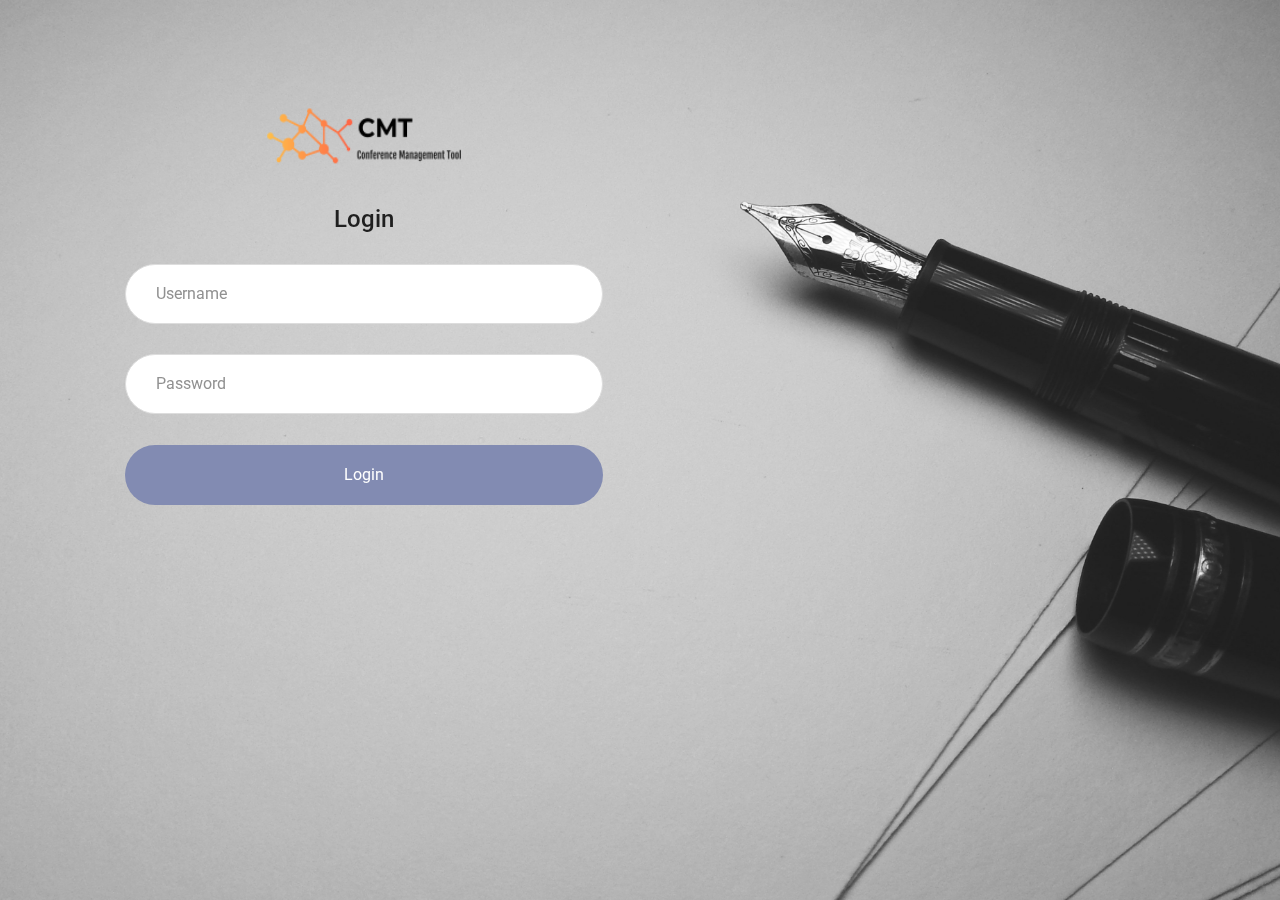
<file: frontend/index.html>
<!doctype html>
<html class="no-js" lang="zxx">

<head>

    <meta charset="utf-8">
    <meta http-equiv="x-ua-compatible" content="ie=edge">
    <title>CMT</title>
    <meta name="description" content="">
    <meta name="viewport" content="width=device-width, initial-scale=1">

    <link rel="shortcut icon" type="image/x-icon" href="img/favicon.png">

    <link rel="stylesheet" href="css/bootstrap.min.css">
    <link rel="stylesheet" href="css/slicknav.css">
    <link rel="stylesheet" href="css/style.css">

</head>

<body>
<!--[if lte IE 9]>
<p class="browserupgrade">You are using an <strong>outdated</strong> browser. Please <a href="https://browsehappy.com/">upgrade
    your browser</a> to improve your experience and security.</p>
<![endif]-->

<div class="image-section-class image-display-class">
    <div class="container">
        <form id="test-form" class="popup-class">
            <div class="popup-class-show " style="margin-top: 40px;">
                <div class="inside-popup">
                    <div class="logo-class text-center">
                        <a href="#">
                            <img src="img/vote-logo1.png" style="width: 200px; height: 80px;" alt="">
                        </a>
                    </div>
                    <h3 style="text-align: center">Login</h3>
                    <div class="row">
                        <div class="col-xl-12 col-md-12">
                            <input type="text" placeholder="Username" id="name" required>
                        </div>
                        <div class="col-xl-12 col-md-12">
                            <input type="password" placeholder="Password" id="password" required>
                            
                        </div>
                        <div class="col-xl-12 col-md-12" style="text-align: center;">
                            
                            <span id='message'></span>
                        </div>
                        <div class="col-xl-12">
                            <button type="submit" class="btn-blue" id="submit-button">Login</button>
                        </div>
                    </div>
                </div>
            </div>
        </form>
    </div>
</div>

<script src="js/jquery-3.4.1.min.js"></script>
<script src="js/bootstrap.min.js"></script>
<script src="js/jquery.slicknav.min.js"></script>
<script src="js/plugins.js"></script>
<script src="js/main.js"></script>

<script type="module" src="js/not_libs/loginRedirect.js"></script>

</body>
</html>
</file>
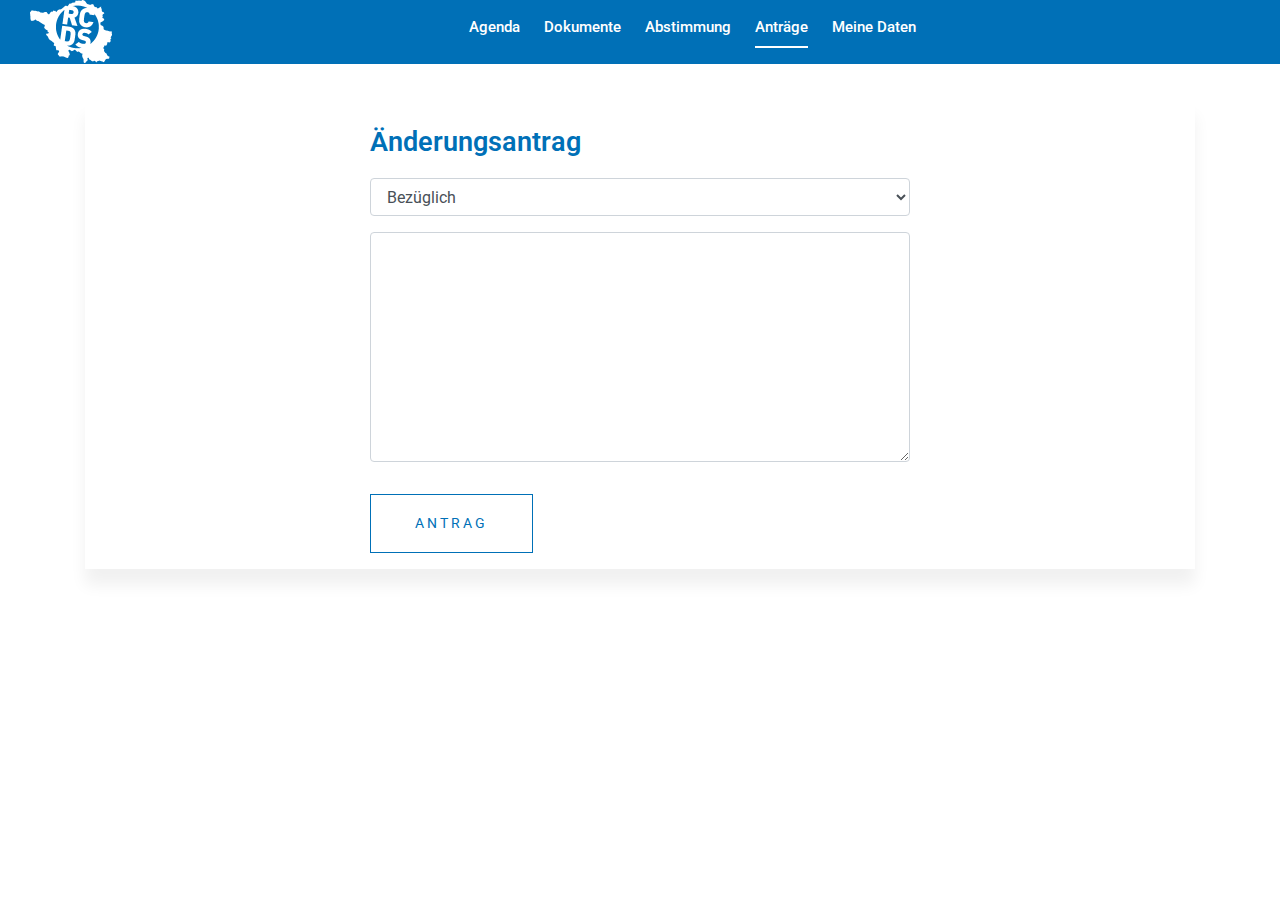
<file: frontend/change_request.html>
<!doctype html>
<html class="no-js" lang="zxx">

<head>

    <meta charset="utf-8">
    <meta http-equiv="x-ua-compatible" content="ie=edge">
    <title>CMT</title>
    <meta name="description" content="">
    <meta name="viewport" content="width=device-width, initial-scale=1">

    <link rel="shortcut icon" type="image/x-icon" href="img/favicon.png">

    <link rel="stylesheet" href="css/bootstrap.min.css">
    <link rel="stylesheet" href="css/slicknav.css">
    <link rel="stylesheet" href="css/style.css">
    <link rel="stylesheet" href="css/main.css">

</head>

<body>
<!--[if lte IE 9]>
<p class="browserupgrade">You are using an <strong>outdated</strong> browser. Please <a href="https://browsehappy.com/">upgrade
    your browser</a> to improve your experience and security.</p>
<![endif]-->

<header>
    <div class="main-header layer">
        <div id="sticky-header" class="main-header main-class">
            <div class="container-fluid p-0">
                <div class="row align-items-center no-gutters">
                    <div class="col-xl-1 col-lg-1">
                        <div class="image-logo">
                            <a href="index.html">
                                <img src="img/vote-logo.png" alt="">
                            </a>
                        </div>
                    </div>
                    <div class="col-xl-2 col-lg-2">
                        <div class="header-timer" id="hdtimer"></div>
                    </div>
                    <div class="col-xl-7 col-lg-7">
                        <div class="menu-class  d-none d-lg-block">
                            <nav>
                                <ul id="navigation">
                                    <li><a class="text-container" data-text-section ="header" data-text-elem="agenda" href="home.html">Agenda</a></li>
                                    <li><a class="text-container" href="documents.html" data-text-section ="header" data-text-elem="documents" >Documents</a></li>
                                    <li><a class="text-container" href="vote.html" id="testing" data-text-section ="header" data-text-elem="voting" >Voting</a></li>
                                    <li><a class="active text-container" href="#" data-text-section ="header" data-text-elem="requests" >Requests <i class="ti-angle-down"></i></a>
                                        <ul class="submenu">
                                            <li><a class="text-container" href="change_request.html" data-text-section ="header" data-text-elem="requestOfChange" >Request of Change</a></li>
                                            <li><a class="text-container" href="speech_request.html" data-text-section ="header" data-text-elem="requestOfSpeech" >Request of Speech</a></li>
                                            <li class="adminField"><a class="text-container" href="request_management.html" data-text-section ="header" data-text-elem="manageRequests" >Manage Requests</a>
                                            </li>
                                        </ul>
                                    </li>
                                    <li><a class="text-container" href="profile.html"  data-text-section ="header" data-text-elem="profile">Profile</a></li>
                                    <li class="adminField"><a class = "text-container" href="user_management.html"  data-text-section ="header" data-text-elem="userManagement">User Management</a></li>
                                </ul>
                            </nav>
                        </div>
                    </div>
                    <div class="col-12">
                        <div class="mobile_menu d-block d-lg-none"></div>
                    </div>
                </div>
            </div>
        </div>
    </div>
</header>

<div class="main-section" style="padding-top: 100px;">
    <div class="container">
        <div class="row">
            <div class="col-xl-12 col-md-12 col-lg-12">
                <div class="small-section" id="submit-message">
                    <div class="row">
                        <div class="col-lg-3" style="float:left;">
                        </div>
                        <div class="col-lg-9" style="float:left; margin-top: 26px;">
                            <h2 class="text-title-class pull-left text-container" data-text-section ="header" data-text-elem="requestOfChange">Request of Change</h2>
                        </div>
                    </div>
                    <div class="row">
                        <div class="col-lg-3" style="float:left;"></div>
                        <div class="col-lg-6">
                            <div class="form-group controls">
                                <select class="form-control requestSelect" id="changeRequestOption">
                                    <option disabled selected hidden class="text-container" data-text-section ="requests" data-text-elem="selectTopic">Select topic</option>
                                </select>
                            </div>
                        </div>
                    </div>
                    <div class="row">
                        <div class="col-lg-3" style="float:left;"></div>
                        <div class="col-lg-6">
                            <div class="form-group">
                                <textarea class="form-control w-100" id="requestMessage" cols="30" rows="9"
                                          onfocus="this.placeholder = ''" onblur="this.placeholder = 'Enter Message'"
                                          ></textarea>
                            </div>
                        </div>
                    </div>
                  
                    <div class="row">
                        <div class="col-lg-3" style="float:left;"></div>
                        <div class="form-group mt-3 col-lg-6" style="float: right;">
                            <button class="button button-contactForm btn-class-box pull-right text-container"
                                    onclick="submitRequest(false)"  data-text-section ="requests" data-text-elem="request">Request
                            </button>
                        </div>
                    </div>
                </div>
            </div>
        </div>
    </div>
</div>

<script src="js/jquery-3.4.1.min.js"></script>
<script src="js/bootstrap.min.js"></script>
<script src="js/jquery.slicknav.min.js"></script>
<script src="js/plugins.js"></script>
<script src="js/main.js"></script>

<script type="module" src="js/not_libs/request.js"></script>
<script type="module" src="js/not_libs/general.js"></script>
<script type="module" src="js/not_libs/displayActiveVote.js"></script>
</body>
</html>
</file>
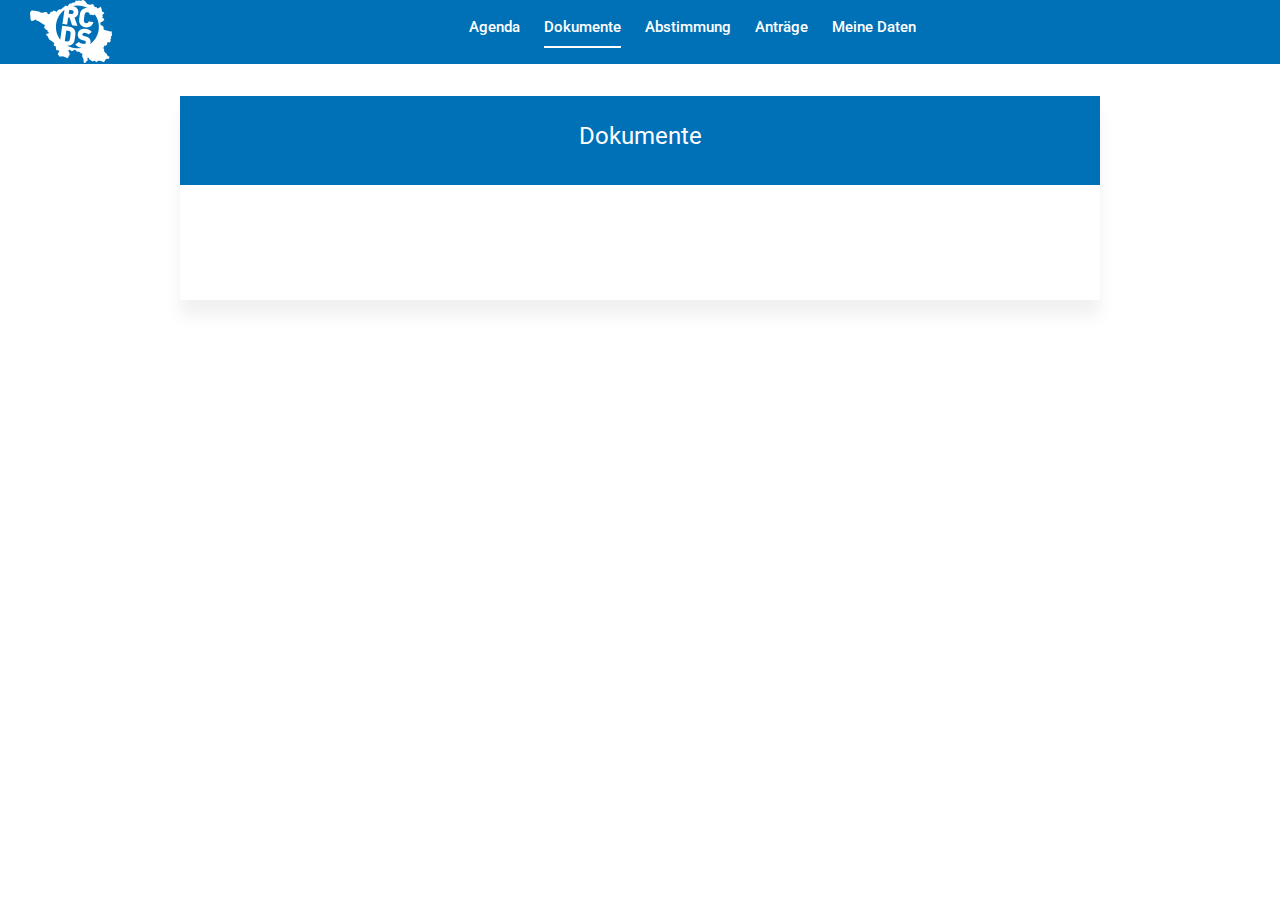
<file: frontend/documents.html>
<!doctype html>
<html class="no-js" lang="zxx">

<head>

    <meta charset="utf-8">
    <meta http-equiv="x-ua-compatible" content="ie=edge">
    <title>CMT</title>
    <meta name="description" content="">
    <meta name="viewport" content="width=device-width, initial-scale=1">

    <link rel="shortcut icon" type="image/x-icon" href="img/favicon.png">

    <link rel="stylesheet" href="css/bootstrap.min.css">
    <link rel="stylesheet" href="css/bootstrap-glyphicons.css">
    <link rel="stylesheet" href="css/slicknav.css">
    <link rel="stylesheet" href="css/style.css">
    <link rel="stylesheet" href="css/main.css">
    <meta name="viewport" content="width=device-width, initial-scale=1">

</head>

<body>
<!--[if lte IE 9]>
<p class="browserupgrade">You are using an <strong>outdated</strong> browser. Please <a href="https://browsehappy.com/">upgrade
    your browser</a> to improve your experience and security.</p>
<![endif]-->

<header>
    <div class="main-header layer">
        <div id="sticky-header" class="main-header main-class">
            <div class="container-fluid p-0">
                <div class="row align-items-center no-gutters">
                    <div class="col-xl-1 col-lg-1">
                        <div class="image-logo">
                            <a href="index.html">
                                <img src="img/vote-logo.png" alt="">
                            </a>
                        </div>
                    </div>
                    <div class="col-xl-2 col-lg-2">
                        <div class="header-timer" id="hdtimer"></div>
                    </div>
                    <div class="col-xl-7 col-lg-7">
                        <div class="menu-class  d-none d-lg-block">
                            <nav>
                                <ul id="navigation">
                                    <li><a class="text-container" data-text-section ="header" data-text-elem="agenda" href="home.html">Agenda</a></li>
                                    <li><a class="active text-container" href="documents.html" data-text-section ="header" data-text-elem="documents" >Documents</a></li>
                                    <li><a class="text-container" href="vote.html" id="testing" data-text-section ="header" data-text-elem="voting" >Voting</a></li>
                                    <li><a class="text-container" href="#" data-text-section ="header" data-text-elem="requests" >Requests <i class="ti-angle-down"></i></a>
                                        <ul class="submenu">
                                            <li><a class="text-container" href="change_request.html" data-text-section ="header" data-text-elem="requestOfChange" >Request of Change</a></li>
                                            <li><a class="text-container" href="speech_request.html" data-text-section ="header" data-text-elem="requestOfSpeech" >Request of Speech</a></li>
                                            <li class="adminField"><a class="text-container" href="request_management.html" data-text-section ="header" data-text-elem="manageRequests" >Manage Requests</a>
                                            </li>
                                        </ul>
                                    </li>
                                    <li><a class="text-container" href="profile.html"  data-text-section ="header" data-text-elem="profile">Profile</a></li>
                                    <li class="adminField"><a class = "text-container" href="user_management.html"  data-text-section ="header" data-text-elem="userManagement">User Management</a></li>
                                </ul>
                            </nav>
                        </div>
                    </div>
                    <div class="col-12">
                        <div class="mobile_menu d-block d-lg-none"></div>
                    </div>
                </div>
            </div>
        </div>
    </div>
</header>

<div class="main-section">
    <div class="container">
        <div class="row d-flex justify-content-center" style="padding-top: 30px;">
            <div class="col-xl-10 col-md-10 col-lg-10">
                <div class="small-section">
                    <div class="small-header" style="margin-top: 66px;">
                        <h3 class="text-container" data-text-section ="header" data-text-elem="documents">Documents</h3>
                    </div>
                    <div class="text-class">
                        <div class="item-list">
                            <ul id="documentsContainer"></ul>
                        </div>
                    </div>
                    <div class="row">
                        <div class="col-sm-8 col-xl-8 col-md-8 col-lg-8"
                             style="margin-top: auto; padding-bottom: 15px;">
                            <input type="file" class="adminField form-control-file" id="uploadFile"
                                   style="padding-left: 24px;"/>
                        </div>
                        <div class="col-sm col-xl col-md col-lg adminField" style="padding-bottom: 15px;">
                            <button type="button" class="button btn-class-box" id="submitUpload" style="margin-left: 24px;">
                                <span class="text-container" data-text-section ="documents" data-text-elem="submit">Submit</span>
                            </button>
                        </div>
                    </div>
                </div>
            </div>
        </div>
    </div>
    <input type="file" class="adminField form-control-file" id="editFile" style="display: none"/>
</div>

<script src="js/jquery-3.4.1.min.js"></script>
<script src="js/bootstrap.min.js"></script>
<script src="js/jquery.slicknav.min.js"></script>
<script src="js/plugins.js"></script>
<script src="js/main.js"></script>

<script type="module" src="js/not_libs/general.js"></script>
<script type="module" src="js/not_libs/documents.js"></script>
<script type="module" src="js/not_libs/displayActiveVote.js"></script>
</body>

</html>
</file>
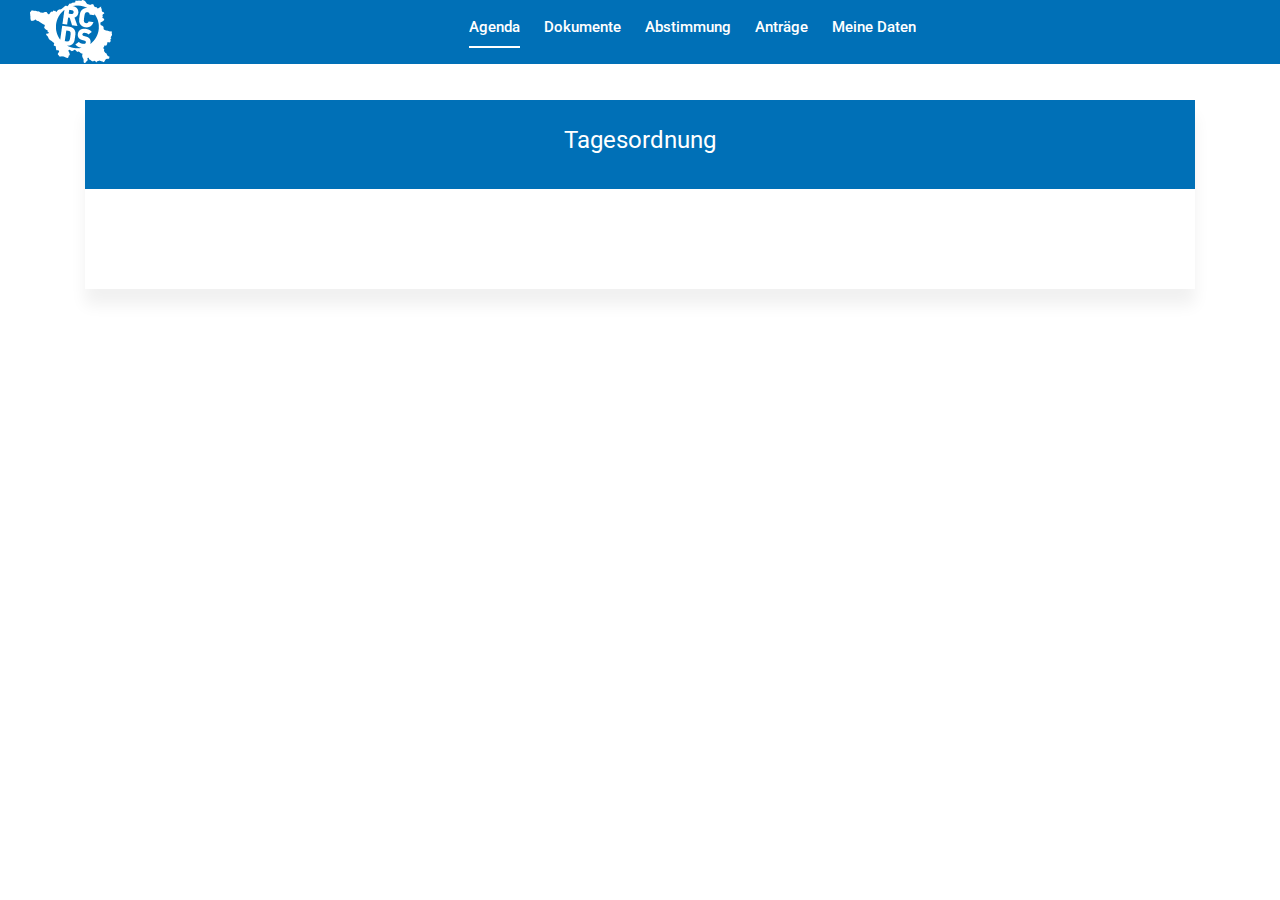
<file: frontend/home.html>
<!doctype html>
<html class="no-js" lang="zxx">

<head>

    <meta charset="utf-8">
    <meta http-equiv="x-ua-compatible" content="ie=edge">
    <title>CMT</title>
    <meta name="description" content="">
    <meta name="viewport" content="width=device-width, initial-scale=1">

    <link rel="shortcut icon" type="image/x-icon" href="img/favicon.png">

    <link rel="stylesheet" href="css/bootstrap.min.css">
    <link rel="stylesheet" href="css/bootstrap-glyphicons.css">
    <link rel="stylesheet" href="css/slicknav.css">
    <link rel="stylesheet" href="css/style.css">
    <link rel="stylesheet" href="css/main.css">

</head>

<body>
<!--[if lte IE 9]>
<p class="browserupgrade">You are using an <strong>outdated</strong> browser. Please <a href="https://browsehappy.com/">upgrade
    your browser</a> to improve your experience and security.</p>
<![endif]-->

<header>
    <div class="main-header layer">
        <div id="sticky-header" class="main-header main-class">
            <div class="container-fluid p-0">
                <div class="row align-items-center no-gutters">
                    <div class="col-xl-1 col-lg-1">
                        <div class="image-logo">
                            <a href="index.html">
                                <img src="img/vote-logo.png" alt="">
                            </a>
                        </div>
                    </div>
                    <div class="col-xl-2 col-lg-2">
                        <div class="header-timer" id="hdtimer"></div>
                    </div>
                    <div class="col-xl-7 col-lg-7">
                        <div class="menu-class  d-none d-lg-block">
                            <nav>
                                <ul id="navigation">
                                    <li><a class="active text-container" data-text-section ="header" data-text-elem="agenda" href="home.html">Agenda</a></li>
                                    <li><a class="text-container" href="documents.html" data-text-section ="header" data-text-elem="documents" >Documents</a></li>
                                    <li><a class="text-container" href="vote.html" id="testing" data-text-section ="header" data-text-elem="voting" >Voting</a></li>
                                    <li><a class="text-container" href="#" data-text-section ="header" data-text-elem="requests" >Requests <i class="ti-angle-down"></i></a>
                                        <ul class="submenu">
                                            <li><a class="text-container" href="change_request.html" data-text-section ="header" data-text-elem="requestOfChange" >Request of Change</a></li>
                                            <li><a class="text-container" href="speech_request.html" data-text-section ="header" data-text-elem="requestOfSpeech" >Request of Speech</a></li>
                                            <li class="adminField"><a class="text-container" href="request_management.html" data-text-section ="header" data-text-elem="manageRequests" >Manage Requests</a>
                                            </li>
                                        </ul>
                                    </li>
                                    <li><a class="text-container" href="profile.html"  data-text-section ="header" data-text-elem="profile">Profile</a></li>
                                    <li class="adminField"><a class = "text-container" href="user_management.html"  data-text-section ="header" data-text-elem="userManagement">User Management</a></li>
                                </ul>
                            </nav>
                        </div>
                    </div>
                    <div class="col-12">
                        <div class="mobile_menu d-block d-lg-none"></div>
                    </div>
                </div>
            </div>
        </div>
    </div>
</header>

<div class="main-section" style="padding-top: 100px;">
    <div class="container">
        <div class="row">
            <div class="col-xl-12 col-md-12 col-lg-12">
                <div class="small-section">
                    <div class="small-header">
                        <h3><span class="text-container" data-text-section ="agenda" data-text-elem="agendaItems">Agenda Items</span>
                            <span class="adminField">(
                                            <span class="glyphicon glyphicon-file" onclick="uploadAgenda()"></span>
                                            <input type="file" class="form-control-file" id="upAgenda"
                                                   style="display:none"/>
                                            /
                                            <span class="glyphicon glyphicon-trash" onclick="deleteAgenda()"></span>
                                            )
                                        </span>
                        </h3>
                    </div>
                    <div class="text-class">
                        <div class="item-list">
                            <ul id="agendaContainer"></ul>
                        </div>
                    </div>
                </div>
            </div>
        </div>
    </div>
</div>

<script src="js/jquery-3.4.1.min.js"></script>
<script src="js/bootstrap.min.js"></script>
<script src="js/jquery.slicknav.min.js"></script>
<script src="js/plugins.js"></script>
<script src="js/main.js"></script>

<script type="module" src="js/not_libs/agenda.js"></script>
<script type="module" src="js/not_libs/general.js"></script>
<script type="module" src="js/not_libs/displayActiveVote.js"></script>

</body>
</html>
</file>
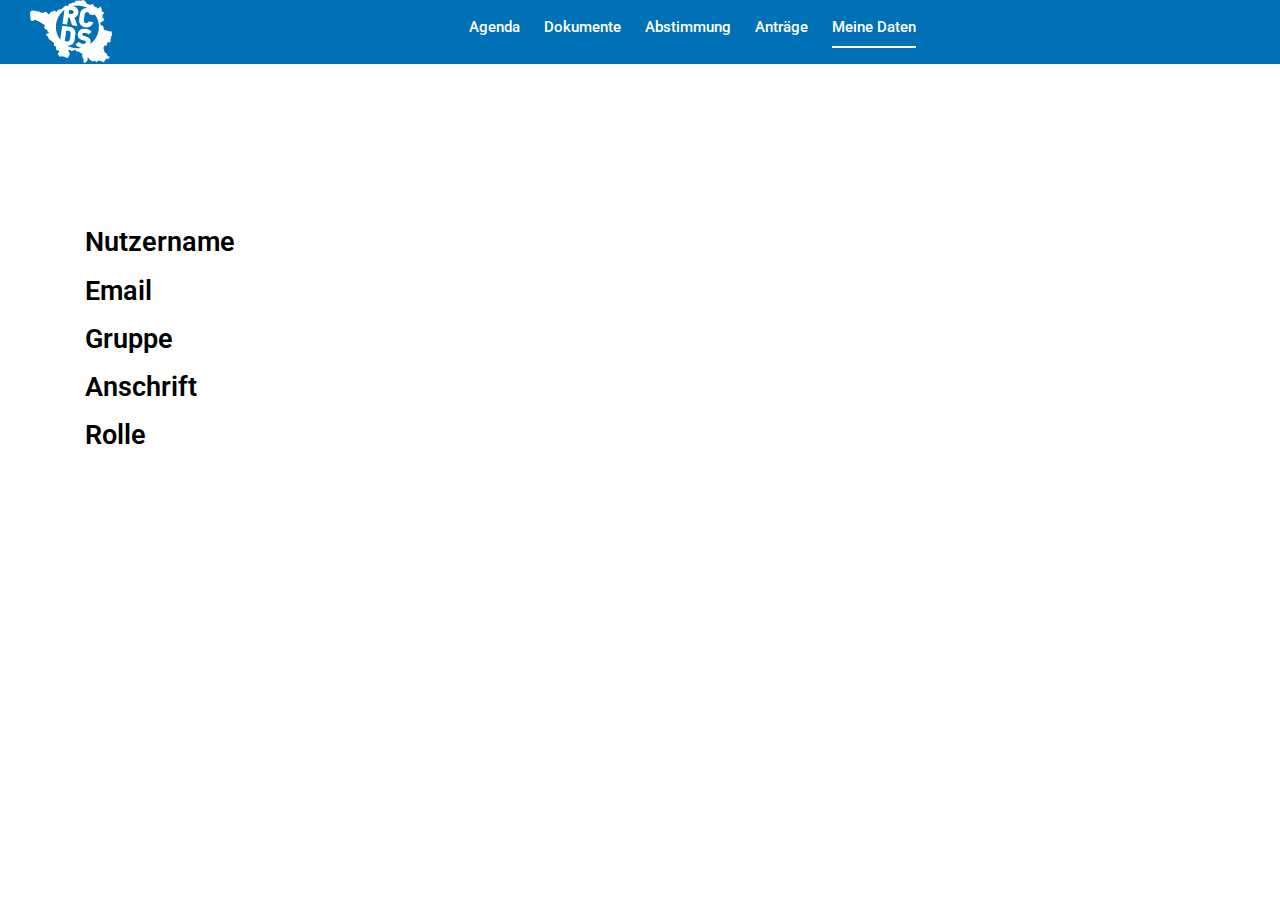
<file: frontend/profile.html>
<!doctype html>
<html class="no-js" lang="zxx">

<head>

    <meta charset="utf-8">
    <meta http-equiv="x-ua-compatible" content="ie=edge">
    <title>CMT</title>
    <meta name="description" content="">
    <meta name="viewport" content="width=device-width, initial-scale=1">

    <link rel="shortcut icon" type="image/x-icon" href="img/favicon.png">

    <link rel="stylesheet" href="css/bootstrap.min.css">
    <link rel="stylesheet" href="css/slicknav.css">
    <link rel="stylesheet" href="css/style.css">
    <link rel="stylesheet" href="css/main.css">

</head>

<body>
<!--[if lte IE 9]>
<p class="browserupgrade">You are using an <strong>outdated</strong> browser. Please <a href="https://browsehappy.com/">upgrade
    your browser</a> to improve your experience and security.</p>
<![endif]-->

<header>
    <div class="main-header layer">
        <div id="sticky-header" class="main-header main-class">
            <div class="container-fluid p-0">
                <div class="row align-items-center no-gutters">
                    <div class="col-xl-1 col-lg-1">
                        <div class="image-logo">
                            <a href="index.html">
                                <img src="img/vote-logo.png" alt="">
                            </a>
                        </div>
                    </div>
                    <div class="col-xl-2 col-lg-2">
                        <div class="header-timer" id="hdtimer"></div>
                    </div>
                    <div class="col-xl-7 col-lg-7">
                        <div class="menu-class  d-none d-lg-block">
                            <nav>
                                <ul id="navigation">
                                    <li><a class="text-container" data-text-section ="header" data-text-elem="agenda" href="home.html">Agenda</a></li>
                                    <li><a class="text-container" href="documents.html" data-text-section ="header" data-text-elem="documents" >Documents</a></li>
                                    <li><a class="text-container" href="vote.html" id="testing" data-text-section ="header" data-text-elem="voting" >Voting</a></li>
                                    <li><a class="text-container" href="#" data-text-section ="header" data-text-elem="requests" >Requests <i class="ti-angle-down"></i></a>
                                        <ul class="submenu">
                                            <li><a class="text-container" href="change_request.html" data-text-section ="header" data-text-elem="requestOfChange" >Request of Change</a></li>
                                            <li><a class="text-container" href="speech_request.html" data-text-section ="header" data-text-elem="requestOfSpeech" >Request of Speech</a></li>
                                            <li class="adminField"><a class="text-container" href="request_management.html" data-text-section ="header" data-text-elem="manageRequests" >Manage Requests</a>
                                            </li>
                                        </ul>
                                    </li>
                                    <li><a class="active text-container" href="profile.html"  data-text-section ="header" data-text-elem="profile">Profile</a></li>
                                    <li class="adminField"><a class = "text-container" href="user_management.html"  data-text-section ="header" data-text-elem="userManagement">User Management</a></li>
                                </ul>
                            </nav>
                        </div>
                    </div>
                    <div class="col-12">
                        <div class="mobile_menu d-block d-lg-none"></div>
                    </div>
                </div>
            </div>
        </div>
    </div>
</header>

<section class="main-text">
    <div class="container" style="margin-top: 26px;">
        <div class="d-none d-sm-block mb-5 pb-4"></div>
        <div id="personalDataID"></div>
        <div class="row">
            <div class="col-lg-2">
                <p class="text-title-class text-container" data-text-section ="profile" data-text-elem="userName">Username:</p>
            </div>
            <div class="col-lg-10" style="float:left;">
                    <div id="profileUsername"></div>
            </div>
        </div>
        <div class="row">
            <div class="col-lg-12">
                <div id="profileName"></div>
            </div>
        </div>
        <div class="row">
            <div class="col-lg-2">
                    <p class="text-title-class text-container" data-text-section ="profile" data-text-elem="email">Email:</p>
            </div>
            <div class="col-lg-10" style="float:left;">
                    <div id="profileEmail"></div>
            </div>
        </div>
        <div class="row">
            <div class="col-lg-2">
                <!-- <div class="media-body"> -->
                    <p class="text-title-class text-container" data-text-section ="profile" data-text-elem="group">Group:</p>
                <!-- </div> -->
            </div>
            <div class="col-lg-10" style="float:left;">
                <!-- <div class="media-body"> -->
                    <div id="profileGroup"></div>
                <!-- </div> -->
            </div>
        </div>
        <div class="row">
            <div class="col-lg-2">
                <!-- <div class="media-body"> -->
                    <p class="text-title-class text-container" data-text-section ="profile" data-text-elem="residence">Residence:</p>
                <!-- </div> -->
            </div>
            <div class="col-lg-10" style="float:left;">
                <!-- <div class="media-body"> -->
                    <div id="profileResidence"></div>
                <!-- </div> -->
            </div>
        </div>
        <div class="row">
            <div class="col-lg-2">
                <!-- <div class="media-body"> -->
                    <p class="text-title-class text-container" data-text-section ="profile" data-text-elem="function">Function:</p>
                <!-- </div> -->
            </div>
            <div class="col-lg-10" style="float:left;">
                <!-- <div class="media-body"> -->
                    <div id="profileFunction"></div>
                <!-- </div> -->
            </div>
        </div>
    </div>
</section>

<script src="js/jquery-3.4.1.min.js"></script>
<script src="js/bootstrap.min.js"></script>
<script src="js/jquery.slicknav.min.js"></script>
<script src="js/plugins.js"></script>
<script src="js/main.js"></script>

<script type="module" src="js/not_libs/personaldata.js"></script>
<script type="module" src="js/not_libs/general.js"></script>
<script type="module" src="js/not_libs/displayActiveVote.js"></script>

</body>
</html>
</file>
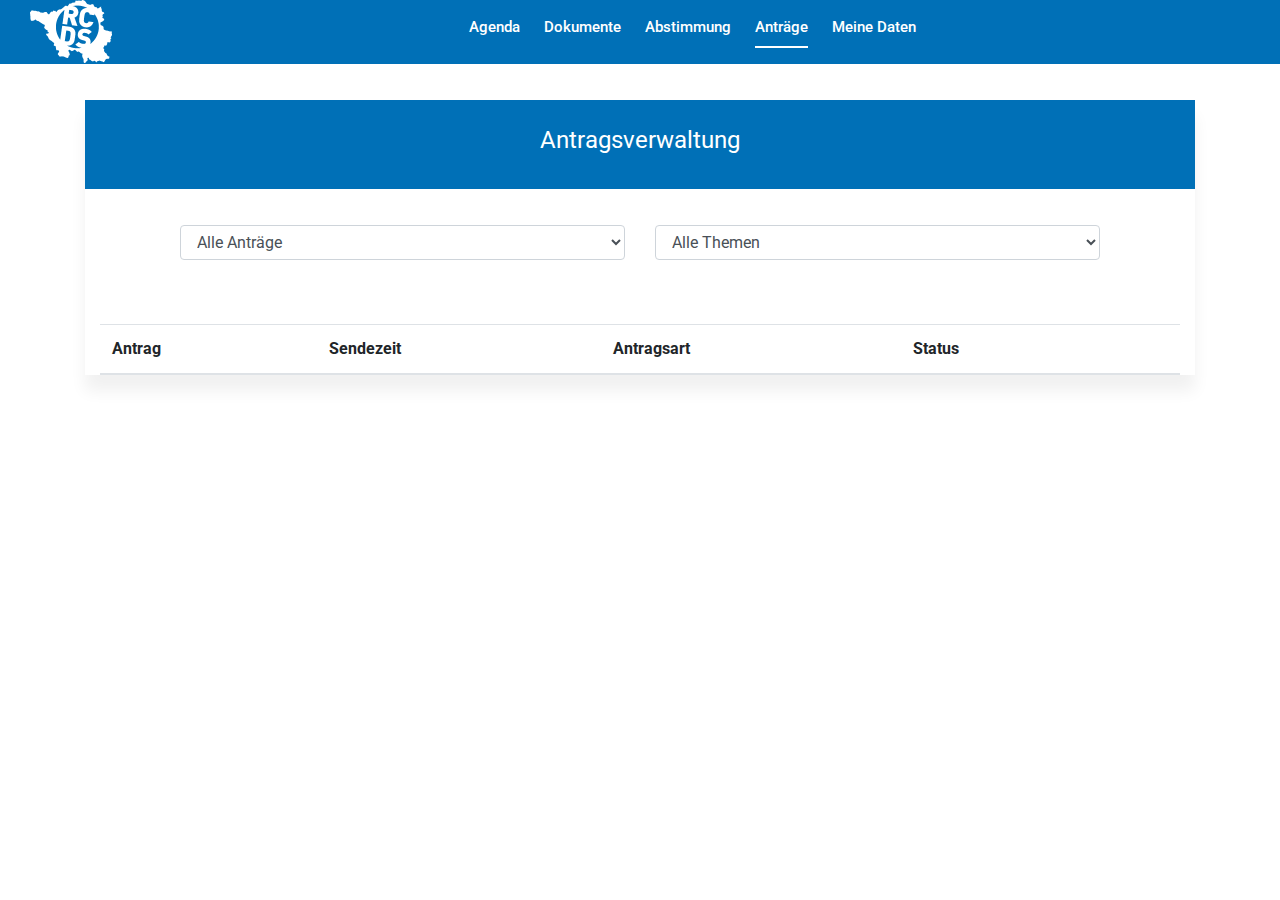
<file: frontend/request_management.html>
<!doctype html>
<html class="no-js" lang="zxx">

<head>

    <meta charset="utf-8">
    <meta http-equiv="x-ua-compatible" content="ie=edge">
    <title>CMT</title>
    <meta name="description" content="">
    <meta name="viewport" content="width=device-width, initial-scale=1">

    <link rel="shortcut icon" type="image/x-icon" href="img/favicon.png">

    <link rel="stylesheet" href="css/bootstrap.min.css">
    <link rel="stylesheet" href="css/bootstrap-glyphicons.css">
    <link rel="stylesheet" href="css/slicknav.css">
    <link rel="stylesheet" href="css/style.css">
    <link rel="stylesheet" href="css/main.css">

</head>

<body>
<!--[if lte IE 9]>
<p class="browserupgrade">You are using an <strong>outdated</strong> browser. Please <a href="https://browsehappy.com/">upgrade
    your browser</a> to improve your experience and security.</p>
<![endif]-->

<header>
    <div class="main-header layer">
        <div id="sticky-header" class="main-header main-class">
            <div class="container-fluid p-0">
                <div class="row align-items-center no-gutters">
                    <div class="col-xl-1 col-lg-1">
                        <div class="image-logo">
                            <a href="index.html">
                                <img src="img/vote-logo.png" alt="">
                            </a>
                        </div>
                    </div>
                    <div class="col-xl-2 col-lg-2">
                        <div class="header-timer" id="hdtimer"></div>
                    </div>
                    <div class="col-xl-7 col-lg-7">
                        <div class="menu-class  d-none d-lg-block">
                            <nav>
                                <ul id="navigation">
                                    <li><a class="text-container" data-text-section ="header" data-text-elem="agenda" href="home.html">Agenda</a></li>
                                    <li><a class="text-container" href="documents.html" data-text-section ="header" data-text-elem="documents" >Documents</a></li>
                                    <li><a class="text-container" href="vote.html" id="testing" data-text-section ="header" data-text-elem="voting" >Voting</a></li>
                                    <li><a class="active text-container" href="#" data-text-section ="header" data-text-elem="requests" >Requests <i class="ti-angle-down"></i></a>
                                        <ul class="submenu">
                                            <li><a class="text-container" href="change_request.html" data-text-section ="header" data-text-elem="requestOfChange" >Request of Change</a></li>
                                            <li><a class="text-container" href="speech_request.html" data-text-section ="header" data-text-elem="requestOfSpeech" >Request of Speech</a></li>
                                            <li class="adminField"><a class="text-container" href="request_management.html" data-text-section ="header" data-text-elem="manageRequests" >Manage Requests</a>
                                            </li>
                                        </ul>
                                    </li>
                                    <li><a class="text-container" href="profile.html"  data-text-section ="header" data-text-elem="profile">Profile</a></li>
                                    <li class="adminField"><a class = "text-container" href="user_management.html"  data-text-section ="header" data-text-elem="userManagement">User Management</a></li>
                                </ul>
                            </nav>
                        </div>
                    </div>
                    <div class="col-12">
                        <div class="mobile_menu d-block d-lg-none"></div>
                    </div>
                </div>
            </div>
        </div>
    </div>
</header>

<div class="main-section">
    <div class="container">
        <div class="row">
            <div class="col-xl-12 col-md-12 col-lg-12">
                <div class="small-section" id="submit-message">
                    <div class="small-header" style="margin-top: 100px;">
                        <h3  class = "text-container"  data-text-section ="header" data-text-elem="manageRequests">Requests Management Panel</h3>
                    </div>
                    <div class="row" style="padding-top: 36px;">
                        <div class="col-lg-1" style="float:left;"></div>
                        <div class="col-lg-5">
                            <div class="form-group controls">
                                <select onchange="rerenderRequests()" style="height:100%" class="form-control"
                                        id="requestType" name="language" required>
                                    <option data-type="all" class = "text-container"  data-text-section ="requests" data-text-elem="allRequests">All Requests Types</option>
                                    <option data-type="change" class = "text-container"  data-text-section ="requests" data-text-elem="changeRequests">Change Request</option>
                                    <option data-type="speech" class = "text-container"  data-text-section ="requests" data-text-elem="speechRequests">Speech Request</option>
                                </select>
                            </div>
                        </div>
                        <div class="col-lg-5">
                            <div class="form-group controls">
                                <select onchange="rerenderRequests()" style="height:100%" class="form-control"
                                        id="requestableType" name="language" required>
                                    <option  class = "text-container"  data-text-section ="requests" data-text-elem="allTargets">All Requests Targets</option>
                                </select>
                            </div>
                        </div>
                        <div class="col-lg-1" style="float:left;"></div>
                    </div>
                    <br>
                    <br>
                    <div class="col-lg-12">
                        <table class="table table-hover">
                            <thead>
                            <th class = "text-container"  data-text-section ="requests" data-text-elem="request">Requests</th>
                            <th class = "text-container"  data-text-section ="requests" data-text-elem="timestamp">Time Stamp</th>
                            <th class = "text-container"  data-text-section ="requests" data-text-elem="requestType">Request Type</th>
                            <th class = "text-container"  data-text-section ="requests" data-text-elem="status">Status</th>
                            <th></th>
                            </thead>
                            <tbody id="requestContainer">
                            </tbody>
                        </table>
                    </div>
                </div>
            </div>
        </div>
    </div>
</div>

<script src="js/jquery-3.4.1.min.js"></script>
<script src="js/bootstrap.min.js"></script>
<script src="js/jquery.slicknav.min.js"></script>
<script src="js/plugins.js"></script>
<script src="js/main.js"></script>

<script type="module" src="js/not_libs/general.js"></script>
<script type="module" src="js/not_libs/request_management.js"></script>
<script type="module" src="js/not_libs/displayActiveVote.js"></script>

</body>
</html>
</file>
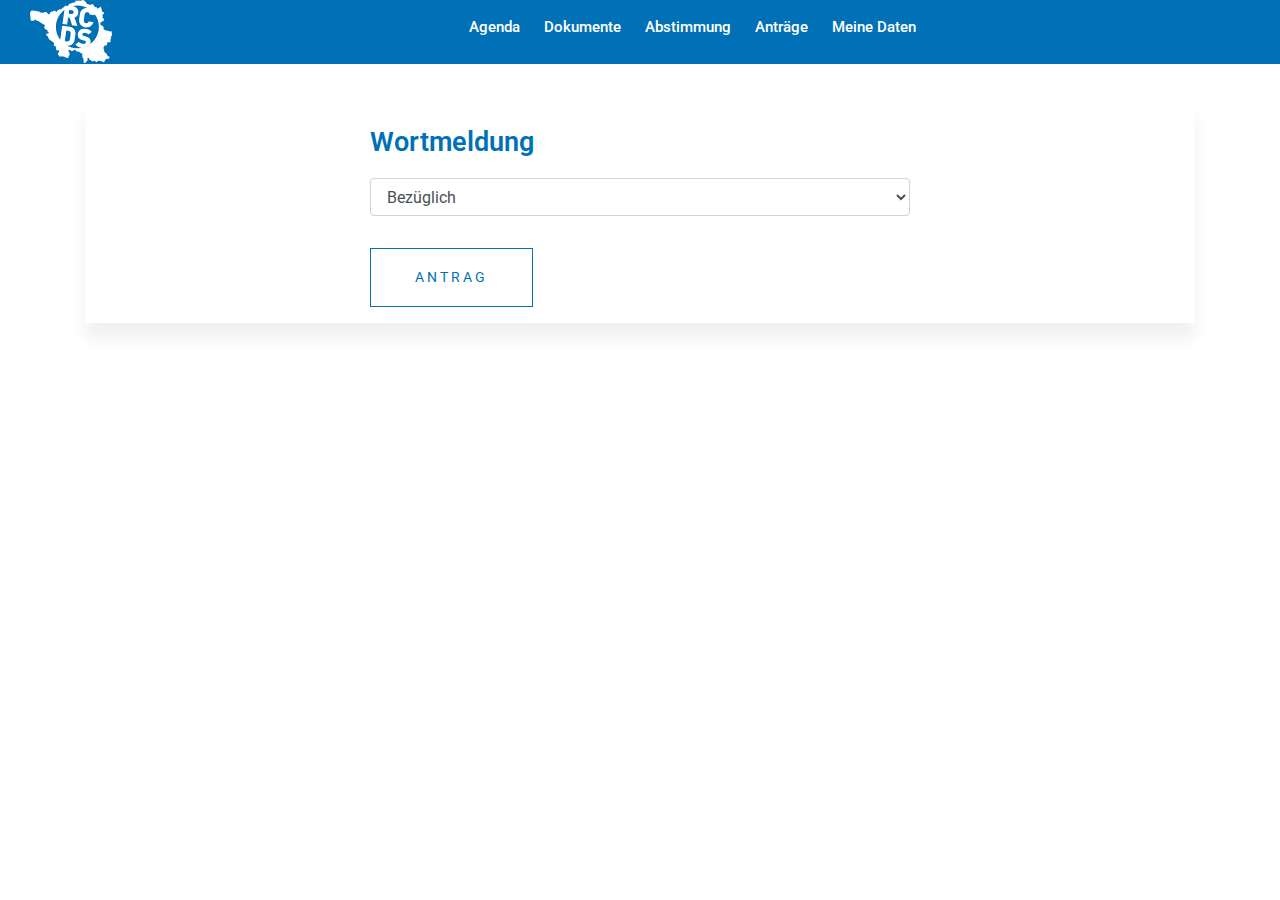
<file: frontend/speech_request.html>
<!doctype html>
<html class="no-js" lang="zxx">

<head>

    <meta charset="utf-8">
    <meta http-equiv="x-ua-compatible" content="ie=edge">
    <title>CMT</title>
    <meta name="description" content="">
    <meta name="viewport" content="width=device-width, initial-scale=1">

    <link rel="shortcut icon" type="image/x-icon" href="img/favicon.png">

    <link rel="stylesheet" href="css/bootstrap.min.css">
    <link rel="stylesheet" href="css/slicknav.css">
    <link rel="stylesheet" href="css/style.css">
    <link rel="stylesheet" href="css/main.css">

</head>

<body>
<!--[if lte IE 9]>
<p class="browserupgrade">You are using an <strong>outdated</strong> browser. Please <a href="https://browsehappy.com/">upgrade
    your browser</a> to improve your experience and security.</p>
<![endif]-->

<header>
    <div class="main-header layer">
        <div id="sticky-header" class="main-header main-class">
            <div class="container-fluid p-0">
                <div class="row align-items-center no-gutters">
                    <div class="col-xl-1 col-lg-1">
                        <div class="image-logo">
                            <a href="index.html">
                                <img src="img/vote-logo.png" alt="">
                            </a>
                        </div>
                    </div>
                    <div class="col-xl-2 col-lg-2">
                        <div class="header-timer" id="hdtimer"></div>
                    </div>
                    <div class="col-xl-7 col-lg-7">
                        <div class="menu-class  d-none d-lg-block">
                            <nav>
                                <ul id="navigation">
                                    <li><a class="text-container" data-text-section ="header" data-text-elem="agenda" href="home.html">Agenda</a></li>
                                    <li><a class="text-container" href="documents.html" data-text-section ="header" data-text-elem="documents" >Documents</a></li>
                                    <li><a class="text-container" href="vote.html" id="testing" data-text-section ="header" data-text-elem="voting" >Voting</a></li>
                                    <li><a class="text-container" href="#" data-text-section ="header" data-text-elem="requests" >Requests <i class="ti-angle-down"></i></a>
                                        <ul class="submenu">
                                            <li><a class="text-container" href="change_request.html" data-text-section ="header" data-text-elem="requestOfChange" >Request of Change</a></li>
                                            <li><a class="active text-container" href="speech_request.html" data-text-section ="header" data-text-elem="requestOfSpeech" >Request of Speech</a></li>
                                            <li class="adminField"><a class="text-container" href="request_management.html" data-text-section ="header" data-text-elem="manageRequests" >Manage Requests</a>
                                            </li>
                                        </ul>
                                    </li>
                                    <li><a class="text-container" href="profile.html"  data-text-section ="header" data-text-elem="profile">Profile</a></li>
                                    <li class="adminField"><a class = "text-container" href="user_management.html"  data-text-section ="header" data-text-elem="userManagement">User Management</a></li>
                                </ul>
                            </nav>
                        </div>
                    </div>
                    <div class="col-12">
                        <div class="mobile_menu d-block d-lg-none"></div>
                    </div>
                </div>
            </div>
        </div>
    </div>
</header>

<div class="main-section" style="padding-top: 100px;">
    <div class="container">
        <div class="row">
            <div class="col-xl-12 col-md-12 col-lg-12">
                <div class="small-section" id="submit-message">
                    <div class="row">
                        <div class="col-lg-3"></div>
                        <div class="col-lg-9" style="float:left; margin-top: 26px;">
                            <h2 class="text-title-class pull-left text-container" data-text-section ="header" data-text-elem="requestOfSpeech">Request of Speech</h2>
                        </div>
                    </div>
                    <div class="row">
                        <div class="col-lg-3"></div>
                        <div class="col-lg-6">
                            <div class="form-group controls">
                                <select class="form-control requestSelect" id="speachRequestOption">
                                    <option disabled selected hidden class="text-container" data-text-section ="requests" data-text-elem="selectTopic">Select a topic</option>
                                </select>
                            </div>
                        </div>
                    </div>
                    <div class="row">
                        <div class="col-lg-3"></div>
                        <div class="form-group mt-3 col-lg-6" style="float: right;">
                            <button class="button button-contactForm btn-class-box pull-right text-container"
                                    onclick="submitRequest(true)"  data-text-section ="requests" data-text-elem="request">Submit
                            </button>
                        </div>
                    </div>
                </div>
            </div>
        </div>
    </div>
</div>

<script src="js/jquery-3.4.1.min.js"></script>
<script src="js/bootstrap.min.js"></script>
<script src="js/jquery.slicknav.min.js"></script>
<script src="js/plugins.js"></script>
<script src="js/main.js"></script>

<script type="module" src="js/not_libs/request.js"></script>
<script type="module" src="js/not_libs/general.js"></script>
<script type="module" src="js/not_libs/displayActiveVote.js"></script>

</body>
</html>
</file>
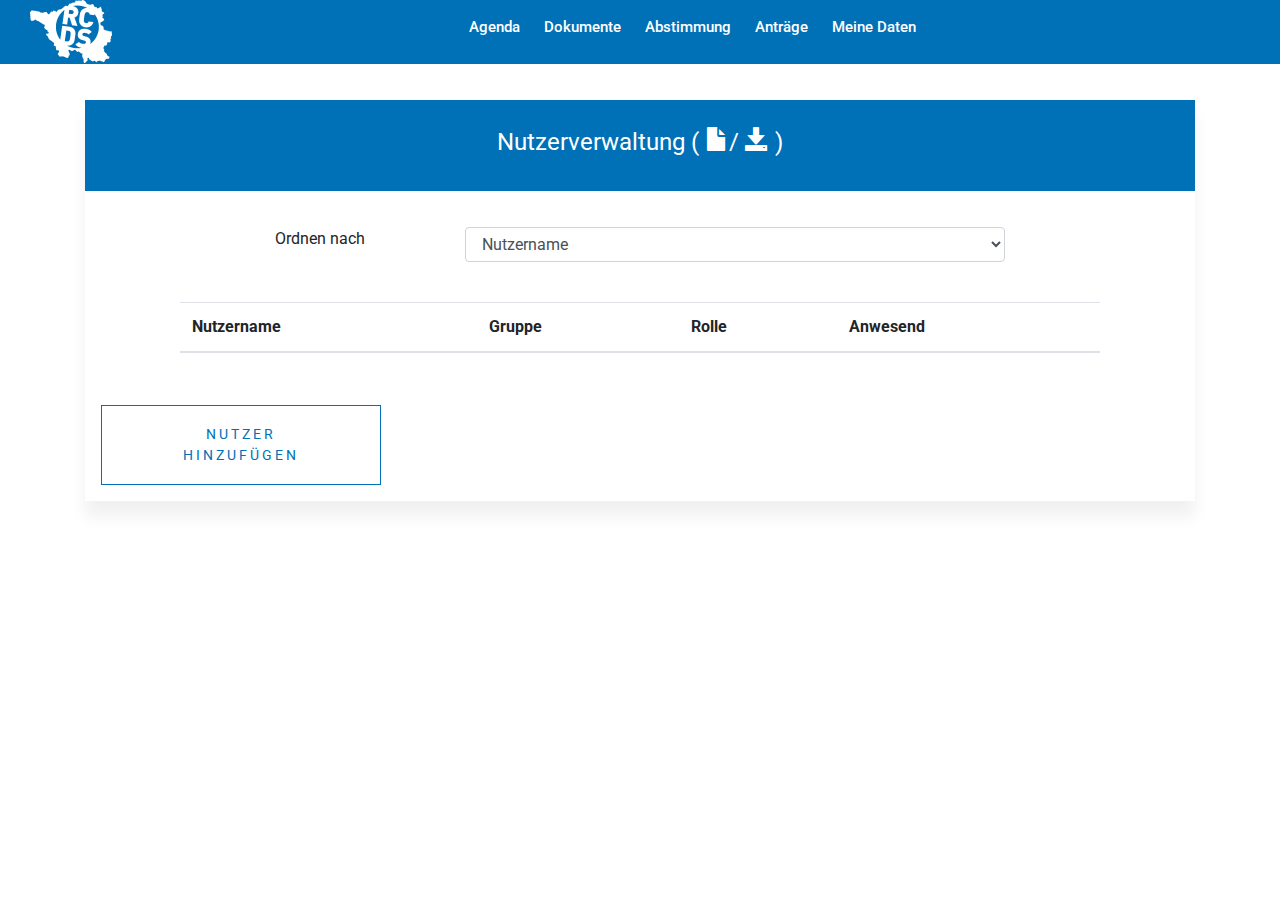
<file: frontend/user_management.html>
<!doctype html>
<html class="no-js" lang="zxx">

<head>

    <meta charset="utf-8">
    <meta http-equiv="x-ua-compatible" content="ie=edge">
    <title>CMT</title>
    <meta name="description" content="">
    <meta name="viewport" content="width=device-width, initial-scale=1">

    <link rel="shortcut icon" type="image/x-icon" href="img/favicon.png">

    <link rel="stylesheet" href="css/bootstrap.min.css">
    <link rel="stylesheet" href="css/bootstrap-glyphicons.css">
    <link rel="stylesheet" href="css/gijgo.css">
    <link rel="stylesheet" href="css/slicknav.css">
    <link rel="stylesheet" href="css/style.css">
    <link rel="stylesheet" href="css/main.css">

    <!-- Additional style choices for popup window when creating/editing users-->
    <style>
        label, input {
            display: block;
        }

        input.text {
            margin-bottom: 12px;
            width: 95%;
            padding: .4em;
        }

        fieldset {
            padding: 0;
            border: 0;
            margin-top: 25px;
        }

        h1 {
            font-size: 1.2em;
            margin: .6em 0;
        }

        .ui-dialog .ui-state-error {
            padding: .3em;
        }

        .validateTips {
            border: 1px solid transparent;
            padding: 0.3em;
        }
    </style>

</head>

<body>

<!--[if lte IE 9]>
<p class="browserupgrade">You are using an <strong>outdated</strong> browser. Please <a href="https://browsehappy.com/">upgrade
    your browser</a> to improve your experience and security.</p>
<![endif]-->

<header>
    <div class="main-header layer">
        <div id="sticky-header" class="main-header main-class">
            <div class="container-fluid p-0">
                <div class="row align-items-center no-gutters">
                    <div class="col-xl-1 col-lg-1">
                        <div class="image-logo">
                            <a href="index.html">
                                <img src="img/vote-logo.png" alt="">
                            </a>
                        </div>
                    </div>
                    <div class="col-xl-2 col-lg-2">
                        <div class="header-timer" id="hdtimer"></div>
                    </div>
                    <div class="col-xl-7 col-lg-7">
                        <div class="menu-class  d-none d-lg-block">
                            <nav>
                                <ul id="navigation">
                                    <li><a class="text-container" data-text-section ="header" data-text-elem="agenda" href="home.html">Agenda</a></li>
                                    <li><a class="text-container" href="documents.html" data-text-section ="header" data-text-elem="documents" >Documents</a></li>
                                    <li><a class="text-container" href="vote.html" id="testing" data-text-section ="header" data-text-elem="voting" >Voting</a></li>
                                    <li><a class="text-container" href="#" data-text-section ="header" data-text-elem="requests" >Requests <i class="ti-angle-down"></i></a>
                                        <ul class="submenu">
                                            <li><a class="text-container" href="change_request.html" data-text-section ="header" data-text-elem="requestOfChange" >Request of Change</a></li>
                                            <li><a class="text-container" href="speech_request.html" data-text-section ="header" data-text-elem="requestOfSpeech" >Request of Speech</a></li>
                                            <li class="adminField"><a class="text-container" href="request_management.html" data-text-section ="header" data-text-elem="manageRequests" >Manage Requests</a>
                                            </li>
                                        </ul>
                                    </li>
                                    <li><a class="text-container" href="profile.html"  data-text-section ="header" data-text-elem="profile">Profile</a></li>
                                    <li class="adminField"><a class = "active text-container" href="user_management.html"  data-text-section ="header" data-text-elem="userManagement">User Management</a></li>
                                </ul>
                            </nav>
                        </div>
                    </div>
                    <div class="col-12">
                        <div class="mobile_menu d-block d-lg-none"></div>
                    </div>
                </div>
            </div>
        </div>
    </div>
</header>

<div class="main-section" style="padding-top: 100px;">
    <div class="container">
        <div class="row">
            <div class="col-xl-12 col-md-12 col-lg-12">
                <div class="small-section" id="submit-message">
                    <div class="small-header">
                        <h3><span class = "text-container" data-text-section ="header" data-text-elem="userManagement">User Management Panel</span> (
                            <span class="glyphicon glyphicon-file" onclick="uploadUserList()"></span>/
                            <span class="glyphicon glyphicon-save" onclick="downloadAllQrCodes()"></span>
                            <input type="file" class="form-control-file" id="upUserList" style="display:none"/>
                            )</h3>
                    </div>
                    <form class="" action="user_management.html" method="POST" id="form-submit">
                        <div class="row" style="padding-top: 36px;">
                            <div class="col-lg-2" style="float:left;"></div>
                            <div class="col-lg-2" style="float:left;">
                                <span class="text-container" data-text-section ="userManagement" data-text-elem="sortBy">Sort by</span>
                            </div>
                            <div class="col-lg-6">
                                <div class="form-group controls">
                                    <select id="sortingOptions" class="form-control" style="height:100%" required>
                                        <option selected value="attendeeName" class="text-container" data-text-section ="userManagement" data-text-elem="name">Name</option>
                                        <option value="attendeeGroup" class="text-container" data-text-section ="userManagement" data-text-elem="group">Group</option>
                                        <option value="attendeeFunction" class="text-container" data-text-section ="userManagement" data-text-elem="function">Function</option>
                                    </select>
                                </div>
                            </div>
                            <div class="col-lg-2" style="float:left;"></div>
                        </div>
                        <br>
                        <div class="row">
                            <div class="col-lg-1"></div>
                            <div class="col-lg-10" style="padding-bottom: 20px;">
                                <table class="table table-hover">
                                    <thead>
                                    <th class="text-container" data-text-section ="userManagement" data-text-elem="name">Name</th>
                                    <th class="text-container" data-text-section ="userManagement" data-text-elem="group">Group</th>
                                    <th class="text-container" data-text-section ="userManagement" data-text-elem="function">Function</th>
                                    <th class="text-container" data-text-section ="userManagement" data-text-elem="present">Present</th>
                                    </thead>
                                    <tbody id="attendeeList"></tbody>
                                </table>
                            </div>
                            <div class="col-lg-1"></div>
                            <div class="row">
                                <div class="col-lg-1"></div>
                                <div class="form-group mt-3 col-lg-10" style="float: left;">
                                    <button class="button button-contactForm btn-class-box text-container" id="create-attendee" data-text-section ="userManagement" data-text-elem="addAttendee">Add
                                        Attendee
                                    </button>
                                </div>
                                <div class="col-lg-1"></div>
                            </div>
                        </div>
                    </form>
                </div>
            </div>
        </div>
    </div>
</div>


<!-- Dialog that will be shown when trying to create a user -->

<div id="creationDialog" class="ui-dialog">
    <div id="creationTips" class="text-container" data-text-section ="userManagement" data-text-elem="allFieldsRequired">All form fields are required.</div>

    <form>
        <fieldset>

            <label for="createName" class="text-container" data-text-section ="userManagement" data-text-elem="name">Name</label>
            <input type="text" name="name" id="createName" 
                   class="text ui-widget-content ui-corner-all" autocomplete="new-password">

            <label for="createEmail" class="text-container" data-text-section ="userManagement" data-text-elem="email">Email</label>
            <input type="text" name="email" id="createEmail" 
                   class="text ui-widget-content ui-corner-all" autocomplete="new-password">

            <label for="createGroup" class="text-container" data-text-section ="userManagement" data-text-elem="group">Group</label>
            <input type="text" name="group" id="createGroup" list="existingCreateGroups"
                   class="text ui-widget-content ui-corner-all" autocomplete="new-password">
            <datalist id="existingCreateGroups">

            </datalist>

            <label for="createResidence" class="text-container" data-text-section ="userManagement" data-text-elem="residence" >Residence</label>
            <input type="text" name="residence" id="createResidence"
                   class="text ui-widget-content ui-corner-all" autocomplete="new-password">

            <label for="createFnctn" class="text-container" data-text-section ="userManagement" data-text-elem="function">Function</label>
            <input type="text" name="fnctn" id="createFnctn"
                   class="text ui-widget-content ui-corner-all" autocomplete="new-password">

            <!-- Submit buttons of dialog fields -->
            <div class="ui-dialog-content">
                <button type="button" class="btn btn-outline-info text-container" title="Close" style="width: 100px;"
                        onclick="closeCreateAttendee()"  data-text-section ="userManagement" data-text-elem="cancel">Cancel
                </button>

                <!-- Gets its functionality in attendees.js -->
                <button type="submit" class="btn btn-outline-primary text-container" title="Submit" style="width: 100px;"  data-text-section ="userManagement" data-text-elem="confirm">Confirm
                </button>
            </div>
        </fieldset>
    </form>
</div>

<div id="fileErrorDialog" title="Error in Attendee File" class="ui-dialog" style="text-align: center;">

    <div id = "fileErrorDialogContent">

    </div>
    <button type="button" class="btn btn-outline-info" title="Close" style="width: 50px; margin-top: 10px;"
            onclick="closeErrorDialog()">OK
    </button>
</div>

<div id="editDialog" class="ui-dialog">
    <div id="editingTips" class="text-container" data-text-section ="userManagement" data-text-elem="allFieldsRequired">All form fields are required.</div>

    <form>
        <fieldset>
            <label for="editName" class="text-container" data-text-section ="userManagement" data-text-elem="name">Name</label>
            <input type="text" name="name" id="editName"
                   class="text ui-widget-content ui-corner-all" autocomplete="new-password">

            <label for="editEmail" class="text-container" data-text-section ="userManagement" data-text-elem="email">Email</label>
            <input type="text" name="email" id="editEmail"
                   class="text ui-widget-content ui-corner-all" autocomplete="new-password">

            <label for="editGroup" class="text-container" data-text-section ="userManagement" data-text-elem="group">Group</label>
            <datalist id="existingEditGroups">

            </datalist>
            <input type="text" name="group" id="editGroup" list="existingEditGroups" placeholder="Enter Group"
                   class="text ui-widget-content ui-corner-all" autocomplete="new-password">

            <label for="editResidence" class="text-container" data-text-section ="userManagement" data-text-elem="residence">Residence</label>
            <input type="text" name="residence" id="editResidence"
                   class="text ui-widget-content ui-corner-all" autocomplete="new-password">

            <label for="editFnctn" class="text-container" data-text-section ="userManagement" data-text-elem="function">Function</label>
            <input type="text" name="fnctn" id="editFnctn"
                   class="text ui-widget-content ui-corner-all" autocomplete="new-password">

            <label for="presentStatus" class="text-container" data-text-section ="userManagement" data-text-elem="present">Present</label>
            <div class="btn-group" id="presentStatus" data-toggle="buttons">
                <label class="btn btn-default btn-on btn-xs active">
                    <input type="radio" value="1" name="edit-yes-no" checked="checked" style="opacity: 0; width: 0"><span class="text-container" data-text-section ="userManagement" data-text-elem="yes">Yes</span></label>
                <label class="btn btn-default btn-off btn-xs ">
                    <input type="radio" value="0" name="edit-yes-no" style="opacity: 0; width: 0"><span class="text-container" data-text-section ="userManagement" data-text-elem="no">No</span></label>
            </div>

            <!-- Submit buttons of dialog fields -->
            <div>
                <button type="button" class="btn btn-outline-info text-container" title="Close" style="width: 100px;"
                        onclick="closeEditAttendee()"  data-text-section ="userManagement" data-text-elem="cancel">Cancel
                </button>

                <!-- Gets its functionality in attendees.js -->
                <button type="submit" class="btn btn-outline-primary text-container" title="Submit" style="width: 100px;"  data-text-section ="userManagement" data-text-elem="confirm">Confirm
                </button>
            </div>
        </fieldset>
    </form>
</div>


<script src="js/jquery-3.4.1.min.js"></script>
<script src="js/bootstrap.min.js"></script>
<script src="js/jquery.slicknav.min.js"></script>
<script src="js/plugins.js"></script>

<script src="js/main.js"></script>
<script src="js/gijgo.min.js"></script>

<script type="module" src="js/not_libs/general.js"></script>
<script type="module" src="js/not_libs/attendees.js"></script>
<script type="module" src="js/not_libs/displayActiveVote.js"></script>

</body>
</html>
</file>
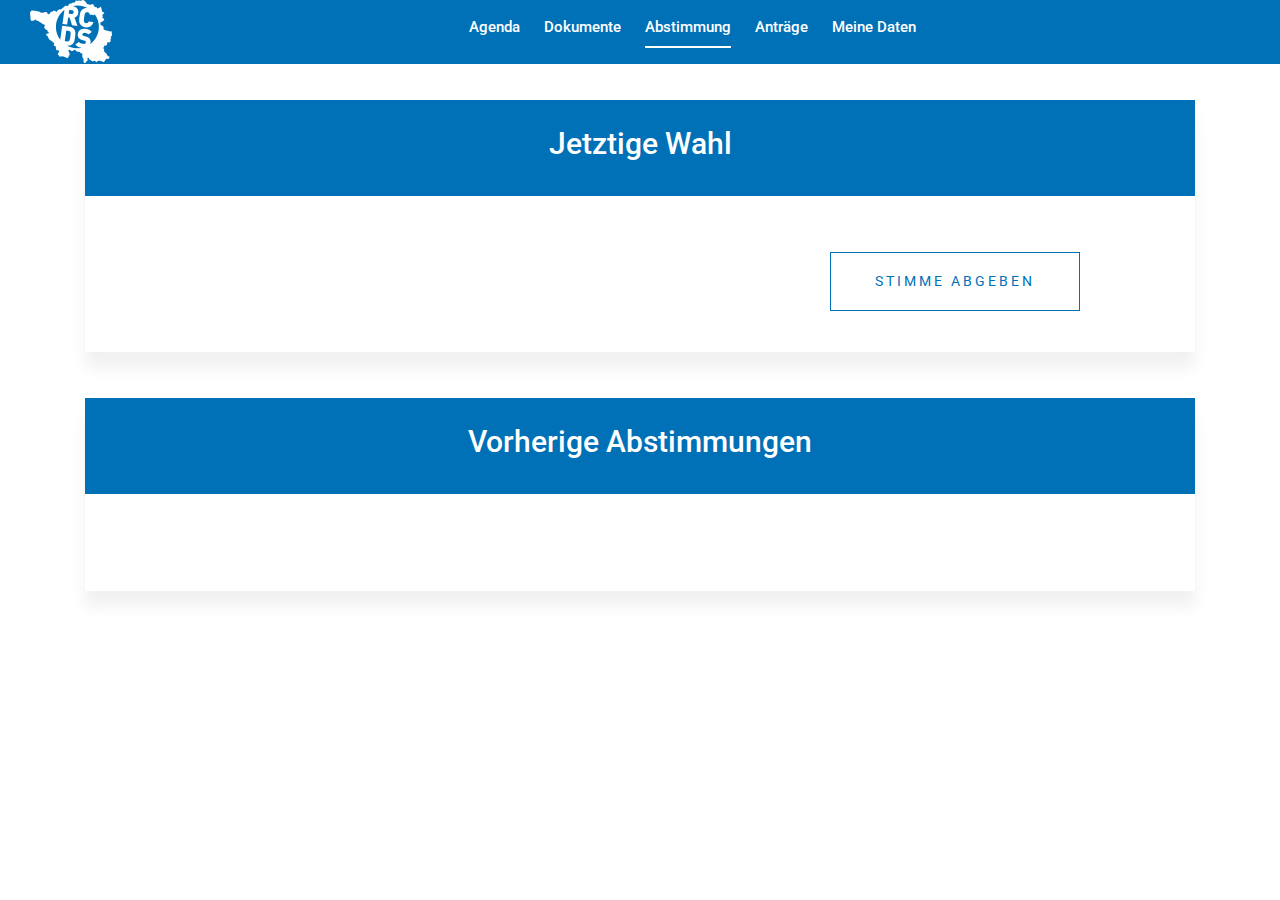
<file: frontend/vote.html>
<!doctype html>
<html class="no-js" lang="zxx">

<head>

    <meta charset="utf-8">
    <meta http-equiv="x-ua-compatible" content="ie=edge">
    <title>CMT</title>
    <meta name="description" content="">
    <meta name="viewport" content="width=device-width, initial-scale=1">

    <link rel="shortcut icon" type="image/x-icon" href="img/favicon.png">

    <link rel="stylesheet" href="css/bootstrap.min.css">
    <link rel="stylesheet" href="css/gijgo.css">
    <link rel="stylesheet" href="css/slicknav.css">
    <link rel="stylesheet" href="css/style.css">
    <link rel="stylesheet" href="css/main.css">

</head>

<body>
<!--[if lte IE 9]>
<p class="browserupgrade">You are using an <strong>outdated</strong> browser. Please <a href="https://browsehappy.com/">upgrade
    your browser</a> to improve your experience and security.</p>
<![endif]-->

<header>
    <div class="main-header layer">
        <div id="sticky-header" class="main-header main-class">
            <div class="container-fluid p-0">
                <div class="row align-items-center no-gutters">
                    <div class="col-xl-1 col-lg-1">
                        <div class="image-logo">
                            <a href="index.html">
                                <img src="img/vote-logo.png" alt="">
                            </a>
                        </div>
                    </div>
                    <div class="col-xl-2 col-lg-2">
                        <div class="header-timer" id="hdtimer"></div>
                    </div>
                    <div class="col-xl-7 col-lg-7">
                        <div class="menu-class  d-none d-lg-block">
                            <nav>
                                <ul id="navigation">
                                    <li><a class="text-container" data-text-section ="header" data-text-elem="agenda" href="home.html">Agenda</a></li>
                                    <li><a class="text-container" href="documents.html" data-text-section ="header" data-text-elem="documents" >Documents</a></li>
                                    <li><a class="active text-container" href="vote.html" id="testing" data-text-section ="header" data-text-elem="voting" >Voting</a></li>
                                    <li><a class="text-container" href="#" data-text-section ="header" data-text-elem="requests" >Requests <i class="ti-angle-down"></i></a>
                                        <ul class="submenu">
                                            <li><a class="text-container" href="change_request.html" data-text-section ="header" data-text-elem="requestOfChange" >Request of Change</a></li>
                                            <li><a class="text-container" href="speech_request.html" data-text-section ="header" data-text-elem="requestOfSpeech" >Request of Speech</a></li>
                                            <li class="adminField"><a class="text-container" href="request_management.html" data-text-section ="header" data-text-elem="manageRequests" >Manage Requests</a>
                                            </li>
                                        </ul>
                                    </li>
                                    <li><a class="text-container" href="profile.html"  data-text-section ="header" data-text-elem="profile">Profile</a></li>
                                    <li class="adminField"><a class = "text-container" href="user_management.html"  data-text-section ="header" data-text-elem="userManagement">User Management</a></li>
                                </ul>
                            </nav>
                        </div>
                    </div>
                    <div class="col-12">
                        <div class="mobile_menu d-block d-lg-none"></div>
                    </div>
                </div>
            </div>
        </div>
    </div>
</header>

<div class="main-section" style="padding-bottom: 16px; padding-top: 100px;">
    <div class="container">
        <div class="row">
            <div class="col-xl-12 col-md-12 col-lg-12">
                <div class="small-section" id="submit-message2">
                    <div class="small-header">
                        <h2 class="text-container" data-text-section ="voting" data-text-elem="activeVoting" style="color:white;">Active Voting</h2>
                    </div>
                    <div class="row">
                        <div class="col-lg-11"
                             style="padding-top:40px; float:right; font-size: 22px; margin-right:30px; text-align: right;"
                             id="timer"></div>
                    </div>
                    <div id="voteQuestion"></div>
                    <div class="row">
                        <div class="custom-control col-lg-7" style="margin-left: 30px;" id="failure"></div>
                        <div class="form-group mt-3 col-lg-4" style="float: right; padding-bottom: 25px;"
                             id="voteSubmission">
                            <!--<button type="submit" class="button button-contactForm btn-class-box pull-right"
                                    style="border: 1px solid #00D363; color:#00D363!important; margin-right: 20px; margin-left: 50px;"
                                    id="submitButton">Submit Vote
                            </button>-->
                            <button type="submit"  data-text-section ="voting" data-text-elem="submitVote" class="text-container button btn-class-box" id="submitButton" style="margin-right: 20px; margin-left: 50px;">
                                Submit Vote
                            </button>
                        </div>
                    </div>
                </div>
            </div>
        </div>
    </div>
</div>

<div class="main-section sub-section-class" style="padding-bottom: 60px;">
    <div class="container">
        <div class="row">
            <div class="col-xl-12 col-md-12 col-lg-12">
                <div class="small-section">
                    <div class="small-header">
                        <h2 style="color:white;" class="text-container" data-text-section ="voting" data-text-elem="previousVoting">Previous Votings</h2>
                    </div>
                    <div class="row">
                        <div class="col-lg-11"
                             style="padding-top:40px; float:right; font-size: 22px; margin-right:30px; text-align: right;"></div>
                    </div>
                    <div id="accordion"></div>
                    <div class="row">
                        <div class="custom-control col-lg-8" style="margin-left: 30px;"></div>
                        <div class="form-group mt-3 col-lg-3" style="float: right; padding-bottom: 25px;"></div>
                    </div>
                </div>
            </div>
        </div>
    </div>
</div>


<div class="main-section" style="padding-bottom: 60px;" id="create-edit-vote">
    <div class="container">
        <div class="row">
            <div class="col-xl-12 col-md-12 col-lg-12 adminField">
                <div class="small-section" id="submit-message1" style="padding-bottom: 110px;">
                    <div class="small-header">
                        <h2 style="color:white;" class="text-container" data-text-section ="voting" data-text-elem="createEditVote">Create/Edit Votings</h2>
                    </div>
                    <div class="table-responsive" style="overflow: hidden;">
                        <table class="table table-hover" style="font-size:20px; text-align:center;">
                            <thead>
                            <th class="text-container" data-text-section ="voting" data-text-elem="question">Question</th>
                            <th class="text-container" data-text-section ="voting" data-text-elem="type">Type</th>
                            <th class="text-container" data-text-section ="voting" data-text-elem="duration">Duration</th>
                            </thead>
                            <tbody id="createdVotesList"></tbody>
                        </table>
                    </div>
                    <!--<button style="margin-right: 20px; margin-left: 26px; margin-top: 20px;border: 1px solid #00D363; color:#00D363!important; float: right;"
                            class="button btn-class-box" id="createVote">New Voting
                    </button>-->
                    <button type="button" class="button btn-class-box text-container" id="createVote" style="float: right; margin-right: 20px;" data-text-section ="voting" data-text-elem="newVoting">
                        New Voting
                    </button>
                </div>
            </div>
        </div>
    </div>
</div>


<div id='dialog' style='display: none;'>
    <div class="form-group">
        <span for="name12" style="font-weight: bold;font-size: 16px;"  class="text-container" data-text-section ="voting" data-text-elem="question">Vote Question</span>

        <input class="form-control valid" name="name" id="VoteText" type="text" onfocus="this.placeholder = ''"
               onblur="this.placeholder = 'please enter here'" placeholder="" required>

    </div>
    <div class="form-group">
        <span for="name12" style="font-weight: bold;font-size: 16px;"  class="text-container" data-text-section ="voting" data-text-elem="durationInMinutes">Duration in minutes:</span>

        <input class="form-control valid" name="duration" id="duration" type="number" onfocus="this.placeholder = ''"
               onblur="this.placeholder = 'please enter here'" placeholder="" required>

    </div>
    <div class="form-group">
        <span style="font-weight: bold;font-size: 18px; margin-right: 10px; "   class="text-container" data-text-section ="voting" data-text-elem="namedVote">Named Vote:</span>
        <div class="btn-group" id="status" data-toggle="buttons">
            <label class="btn btn-default btn-on btn-xs active">
                <input type="radio" value="1" name="yes-no" checked="checked" style="opacity: 0; width: 0"><span  class="text-container" data-text-section ="voting" data-text-elem="yes">Yes</span></label>
            <label class="btn btn-default btn-off btn-xs ">
                <input type="radio" value="0" name="yes-no" style="opacity: 0; width: 0"><span class="text-container" data-text-section ="voting" data-text-elem="no">No</span></label>
        </div>
    </div>
    <hr style="padding-bottom: 20px;" ;>
    <div>
        <button type="button" class="btn btn-outline-info text-container" style="width: 100px;" data-role="close" title="Close"
                data-text-section ="voting" data-text-elem="cancel">Cancel
        </button>

        <button type="button" class="btn btn-outline-primary text-container" style="width: 100px;" data-role="close" title="Close"
               onclick="createNewVoting();" id="confirm"  data-text-section ="voting" data-text-elem="confirm">Confirm
        </button>
    </div>
</div>

<div id="dialogMessage" style="display: none;">
    <h4 style="text-align: center; margin-top: 10px; color: black;"  class="text-container" data-text-section ="voting" data-text-elem="optionsSavedSuccess">Option(s) has been saved successfully!</h4>
    <hr style="padding-bottom: 10px;" ;>
    <button type="button" class="btn btn-outline-primary" style="width: 100px; float:right;" data-role="close"
            title="Close">OK
    </button>
</div>

<div id="dialogMessageForOption" style="display: none;">
    <h4 style="text-align: center; margin-top: 10px; color: black;"><span id="failureMessage"></span></h4>
    <hr style="padding-bottom: 10px;" ;>
    <button type="button" class="btn btn-outline-primary" style="width: 100px; float:right;" data-role="close"
            title="Close" >OK
    </button>

</div>

<script src="js/jquery-3.4.1.min.js"></script>
<script src="js/bootstrap.min.js"></script>
<script src="js/jquery.slicknav.min.js"></script>
<script src="js/plugins.js"></script>
<script src="js/gijgo.min.js"></script>
<script src="js/main.js"></script>

<script type="module" src="js/not_libs/general.js"></script>
<script type="module" defer src="js/not_libs/voting.js"></script>
<script type="module" src="js/not_libs/displayActiveVote.js"></script>
<script type="module" src="js/not_libs/displayPreviousVote.js"></script>

</body>
</html>
</file>
<file: frontend/css/style.css>
@import url(https://fonts.googleapis.com/css?family=Roboto:300,300i,400,500,700,900&display=swap);
@import url(https://fonts.googleapis.com/css?family=Roboto:300,300i,400,500,700,900&display=swap);
body {
    font-family: Roboto, sans-serif;
    font-weight: 400;
    font-style: normal
}

.layer {
    position: relative;
    z-index: 0
}

.layer::before {
    position: absolute;
    content: "";
    top: 0;
    left: 0;
    width: 100%;
    height: 100%;
    z-index: -1;
    opacity: .6
}

.main-header {
    position: absolute;
    left: 0;
    right: 0;
    width: 100%;
    top: 0;
    z-index: 9;
    padding-top: 10px;
    background-color: #0070b7;
}

@media only screen and (max-width:991px) {
    .main-header {
        padding-top: 0
    }
}

.main-header .main-class {
    padding: 0 150px
}

@media only screen and (max-width:991px) {
    .main-header .main-class {
        padding: 10px 10px
    }
}

@media only screen and (min-width:992px) and (max-width:1200px) {
    .main-header .main-class {
        padding: 0 20px
    }
}

@media only screen and (min-width:1200px) and (max-width:1500px) {
    .main-header .main-class {
        padding: 0 10px
    }
}

.main-header .main-class .image-logo {
    text-align: center
}

@media only screen and (max-width:991px) {
    .main-header .main-class .image-logo {
        text-align: left
    }
}

@media only screen and (min-width:992px) and (max-width:1200px) {
    .main-header .main-class .image-logo {
        text-align: center
    }
}

@media only screen and (min-width:992px) and (max-width:1200px) {
    .main-header .main-class .header-timer {
        text-align: center;
        font-family: Roboto, sans-serif;
        font-size: 16px;
        font-weight: 500;
        color: #fff
    }
}

@media only screen and (max-width:991px) {
    .main-header .main-class .image-logo img {
        width: 70px
    }
}

.main-header .main-class {
    display: -webkit-box;
    display: -moz-box;
    display: -ms-flexbox;
    display: -webkit-flex;
    display: flex;
    -webkit-align-items: center;
    -moz-align-items: center;
    -ms-align-items: center;
    align-items: center;
    -webkit-justify-content: flex-end;
    -moz-justify-content: flex-end;
    -ms-justify-content: flex-end;
    justify-content: flex-end;
    -ms-flex-pack: flex-end
}

.main-header .main-class ul li {
    display: inline-block
}

.main-header .main-class ul li a {
    color: #a8a7a0;
    margin: 0 10px;
    font-size: 15px
}

.main-header .main-class ul li a:hover {
    color: #fff
}

.main-header .main-class a {
    background: 0 0;
    font-size: 16px;
    font-weight: 400;
    color: #fff;
    padding: 14px 20px
}

.main-header .main-class .menu-class {
    text-align: center;
    padding: 12px 0
}

.main-header .main-class .menu-class ul li {
    display: inline-block;
    position: relative;
}


.main-header .main-class .menu-class ul li a {
    color: #fff;
    font-size: 16px;
    text-transform: capitalize;
    font-weight: 500;
    display: inline-block;
    padding: 0 0 10px 0;
    font-family: Roboto, sans-serif;
    position: relative;
    text-decoration: none
}

@media only screen and (min-width:992px) and (max-width:1500px) {
    .main-header .main-class .menu-class ul li a {
        font-size: 15px
    }
}

.main-header .main-class .menu-class ul li a i {
    font-size: 9px
}

@media only screen and (max-width:991px) {
    .main-header .main-class .menu-class ul li a i {
        display: none!important
    }
}

.main-header .main-class .menu-class ul li a::before {
    position: absolute;
    content: "";
    background: #fff;
    width: 100%;
    height: 2px;
    bottom: 0;
    left: 0;
    opacity: 0;
    transform: scaleX(0);
    -webkit-transition: .3s;
    -moz-transition: .3s;
    -o-transition: .3s;
    transition: .3s
}

.main-header .main-class .menu-class ul li a:hover::before {
    opacity: 1;
    transform: scaleX(1)
}

.main-header .main-class .menu-class ul li a.active::before {
    opacity: 1;
    transform: scaleX(1)
}

.main-header .main-class .menu-class ul li a:hover {
    color: #fff
}

.main-header .main-class .menu-class ul li .submenu {
    position: absolute;
    left: 0;
    top: 140%;
    background: #fff;
    width: 220px;
    z-index: 2;
    box-shadow: 0 0 10px rgba(0, 0, 0, .02);
    opacity: 0;
    visibility: hidden;
    text-align: left;
    -webkit-transition: .6s;
    -moz-transition: .6s;
    -o-transition: .6s;
    transition: .6s;
    border: 1px solid black;
}

.submenu li {
  border: 1px solid black;
}

.main-header .main-class .menu-class ul li .submenu li {
    display: block
}

.main-header .main-class .menu-class ul li .submenu li a {
    padding: 10px 15px;
    position: inherit;
    -webkit-transition: .3s;
    -moz-transition: .3s;
    -o-transition: .3s;
    transition: .3s;
    display: block;
    color: #000
}

.main-header .main-class .menu-class ul li .submenu li a::before {
    display: none
}

.main-header .main-class .menu-class ul li .submenu li:hover a {
    color: #000
}

.main-header .main-class .menu-class ul li:hover>.submenu {
    opacity: 1;
    visibility: visible;
    top: 100%
}

.main-header .main-class .menu-class ul li:hover>a::before {
    opacity: 1;
    transform: scaleX(1)
}

.main-header .main-class .menu-class ul li:first-child a {
    padding-left: 0
}

.main-header .main-class.sticky {
    box-shadow: 0 3px 16px 0 rgba(0, 0, 0, .1);
    position: fixed;
    width: 100%;
    top: -70px;
    left: 0;
    right: 0;
    z-index: 999;
    transform: translateY(70px);
    transition: transform .5s ease, background .5s ease;
    -webkit-transition: transform .5s ease, background .5s ease;
    padding: 10px 150px;
}

@media only screen and (max-width:991px) {
    .main-header .main-class.sticky {
        padding: 10px 10px
    }
}

@media only screen and (min-width:992px) and (max-width:1500px) {
    .main-header .main-class.sticky {
        padding: 10px 20px
    }
}

.main-header .main-class.sticky .menu-class {
    padding: 0
}

@media (max-width:767px) {
    .mobile_menu {
        position: absolute;
        right: 0;
        width: 100%;
        z-index: 9
    }
}

@media (min-width:768px) and (max-width:991px) {
    .main-section {
        padding-top: 100px;
        padding-bottom: 70px
    }
}

.main-section .small-section {
    margin-bottom: 30px;
    -webkit-box-shadow: 0 16px 15px rgba(0, 0, 0, .06);
    -moz-box-shadow: 0 16px 15px rgba(0, 0, 0, .06);
    box-shadow: 0 16px 15px rgba(0, 0, 0, .06)
}

.main-section .small-section .small-header {
    background: #0070b7;
    padding: 26px 0;
    text-align: center
}

.main-section .small-section .small-header h3 {
    font-size: 24px;
    font-weight: 400;
    color: #fff;
    text-transform: capitalize
}

.main-section .small-section .small-header.deep {
    background: #886cfe
}

.main-section .small-section .small-header.yellow {
    background: #f3c306
}

.main-section .small-section .item-list {
    padding-left: 0
}

.main-section .small-section .item-list ul li {
    font-size: 26px;
    margin-bottom: 20px;
    position: relative;
    z-index: 0;
    padding-left: 24px
}

.main-section .small-section .item-list ul li::before {
    left: 0;
    position: relative;
    -webkit-border-radius: 50%;
    -moz-border-radius: 50%;
    border-radius: 50%;
    -webkit-transform: translateY(-50%);
    -moz-transform: translateY(-50%);
    -ms-transform: translateY(-50%);
    transform: translateY(-50%);
    counter-increment: section;
    content: counters(section, ".") " "
}

.main-section .text-class {
    padding-bottom: 50px;
    padding-top: 50px
}

.main-section .btn-blue {
    padding: 10px 14px
}

.btn-class-box {
    background: #fff;
    display: inline-block;
    padding: 18px 44px;
    font-family: Roboto, sans-serif;
    font-size: 14px;
    font-weight: 400;
    border: 1px solid #0070b7;
    letter-spacing: 3px;
    text-align: center;
    color: #0070b7!important;
    text-transform: uppercase;
    cursor: pointer
}

.btn-class-box:hover {
    background: #0070b7;
    color: #fff!important;
    border: 1px solid #0070b7
}

.btn-class-box:focus {
    outline: 0
}

.btn-class-box.large-width {
    width: 220px
}

@media (max-width:767px) {
    .sub-section-class {
        padding-top: 60px
    }
}

.sub-section-class .accordion_heading {
    margin-bottom: 100px
}

@media (max-width:767px) {
    .sub-section-class .accordion_heading {
        margin-bottom: 30px
    }
}

@media (min-width:768px) and (max-width:991px) {
    .sub-section-class .accordion_heading {
        margin-bottom: 30px
    }
}

.sub-section-class .accordion_heading h3 {
    font-size: 42px;
    font-weight: 400;
    margin-bottom: 0
}

@media (max-width:767px) {
    .sub-section-class .accordion_heading h3 {
        font-size: 28px
    }
}

.sub-section-class #accordion .card h5 button {
    font-size: 24px;
    font-weight: 400;
    color: #2e004b
}

@media (max-width:767px) {
    .sub-section-class #accordion .card h5 button {
        font-size: 13px
    }
}

@media (min-width:768px) and (max-width:991px) {
    .sub-section-class #accordion .card h5 button {
        font-size: 18px
    }
}

.sub-section-class #accordion .card h5 button i {
    color: #828bb2;
    padding-right: 15px
}

.sub-section-class #accordion .card .card-body {
    padding: 0 0 40px 76px
}

hr {
    display: block;
    height: 1px;
    border: 0;
    border-top: 1px solid #ccc;
    margin: 1em 0;
    padding: 0
}

.blog-pagination .page-item.active .page-link {
    background-color: #fbf9ff;
    border-color: #f0e9ff;
    color: #888
}

@media (max-width:767px) {
    .mobile_menu {
        position: absolute;
        right: 0;
        width: 100%;
        z-index: 9
    }
}

.slicknav_menu .slicknav_nav {
    background: #fff;
    float: right;
    width: 95%;
    padding: 0;
    border-radius: 0;
    position: absolute;
    left: 0;
    right: 0;
    margin: auto;
    top: 11px
}

.slicknav_btn {
    background-color: transparent;
    cursor: pointer;
    margin-bottom: 10px;
    position: relative;
    z-index: 99;
    border: none;
    border-radius: 3px;
    padding: 5px;
    right: 5px;
    margin-top: -5px;
    top: -31px
}

.slicknav_btn {
    background-color: transparent;
    cursor: pointer;
    margin-bottom: 10px;
    position: relative;
    z-index: 99;
    border: none;
    border-radius: 3px;
    padding: 5px;
    right: 0;
    margin-top: -5px;
    top: -26px
}

@media only screen and (max-width:767px) {
    .slicknav_menu {
        margin-right: 0
    }
}

.slicknav_menu .slicknav_nav a.active {
    color: #4a3600
}

.btn-default.btn-on.active {
    background-color: #5bb75b;
    color: #fff
}

.btn-default.btn-off.active {
    background-color: #da4f49;
    color: #fff
}

.sub-section-class #accordion .card {
    position: relative;
    display: -webkit-box;
    display: -ms-flexbox;
    display: flex;
    -webkit-box-orient: vertical;
    -webkit-box-direction: normal;
    -ms-flex-direction: column;
    flex-direction: column;
    min-width: 0;
    word-wrap: break-word;
    background-color: #fff;
    background-clip: border-box;
    border: 1px solid rgba(0, 0, 0, .125);
    border-radius: .25rem;
    background: #fff!important;
    border: 1px solid #e9e5ec;
    border: 5px;
    margin-bottom: 30px
}

.sub-section-class #accordion .card .card-header {
    margin-bottom: 0;
    background-color: #fff;
    border-bottom: none;
    padding: 0 0 16px 14px
}

@media only screen and (max-width:767px) {
    .sub-section-class #accordion .card .card-header span {
        display: none
    }
}

.sub-section-class .btn-link.focus,
.sub-section-class .btn-link:focus {
    text-decoration: none;
    border-color: transparent;
    box-shadow: none
}

.sub-section-class .btn-link:hover {
    color: #0056b3;
    text-decoration: none;
    background-color: transparent;
    border-color: transparent
}

.main-text {
    padding: 130px 0 100px
}

@media only screen and (max-width:991px) {
    .main-text {
        padding: 70px 0 40px
    }
}

@media only screen and (min-width:992px) and (max-width:1200px) {
    .main-text {
        padding: 80px 0 50px
    }
}

.main-text .btn_2 {
    background-color: #191d34;
    padding: 18px 60px;
    border-radius: 50px;
    margin-top: 0
}

.main-text .btn_2:hover {
    background-color: #ff5e13
}

.text-title-class {
    font-size: 27px;
    font-weight: 600;
    margin-bottom: 20px
}

.image-section-class {
    min-height: 100%;
    width: 100%;
    height: auto;
    position: fixed;
    top: 0;
    left: 0;
    background-repeat: no-repeat;
    background-size: cover;
    background-position: center center
}

@media only screen and (max-width:767px) {
    .image-section-class {
        padding-top: 60px;
        padding-bottom: 60px
    }
}

@media only screen and (min-width:768px) and (max-width:991px) {
    .image-section-class {
        padding-top: 100px;
        padding-bottom: 100px
    }
}

.image-section-class h3 {
    font-size: 42px;
    font-weight: 500;
    color: #fff
}

@media (max-width:767px) {
    .image-section-class h3 {
        font-size: 27px
    }
}

.image-section-class P {
    font-size: 16px;
    color: #fff;
    margin: 25px 0
}

.image-section-class .btn-blue {
    margin-right: 20px;
    padding: 12px 45px
}

.image-section-class {
    color: #00d363;
    font-size: 16px
}

@media only screen and (max-width:767px) {
    .image-section-class {
        display: block;
        margin-top: 20px
    }
}

.image-section-class .row {
    -webkit-justify-content: flex-end;
    -moz-justify-content: flex-end;
    -ms-justify-content: flex-end;
    justify-content: flex-end;
    -ms-flex-pack: flex-end
}

.image-display-class {
    background-image: url(../img/support/2.jpg)
}

.popup-class .inside-popup span {
    color: red
}

#test-form .popup-class input {
    width: 100%;
    height: 50px
}

.popup-class-show {
    background: 0 0;
    display: inline-block;
    width: 558px;
    padding: 60px 40px;
    border-radius: 5px;
    z-index: 9
}

@media only screen and (max-width:767px) {
    .popup-class-show {
        width: 320px;
        padding: 45px 30px
    }
}

@media only screen and (min-width:576px) and (max-width:767px) {
    .popup-class-show {
        width: 420px!important;
        padding: 45px 30px
    }
}

.popup-class-show .logo-class {
    margin-bottom: 25px
}

@media (max-width:767px) {
    .popup-class-show .logo-class {
        margin-bottom: 30px
    }
}

.popup-class-show h3 {
    font-size: 24px;
    color: #1f1f1f;
    margin-bottom: 30px;
    text-align: left
}

@media (max-width:767px) {
    .popup-class-show h3 {
        margin-bottom: 15px
    }
}

.popup-class-show .boxed-btn3 {
    width: 100%;
    text-transform: capitalize
}

.popup-class-show .btn-blue {
    width: 100%
}

.popup-class-show {
    font-size: 16px;
    color: #727272;
    margin-top: 33px;
    font-weight: 400
}

.popup-class-show a {
    color: #0181f5
}

.inside-popup input {
    width: 100%;
    margin-bottom: 30px;
    color: #000;
    padding: 18px;
    border: 1px solid #ddd;
    border-radius: 30px;
    height: 60px;
    padding-left: 30px
}

.inside-popup input:focus {
    outline: 0
}

.inside-popup input::placeholder {
    color: #919191;
    font-size: 16px
}

.btn-blue {
    -webkit-border-radius: 30px;
    -moz-border-radius: 30px;
    -webkit-transition: .3s;
    -moz-transition: .3s;
    -o-transition: .3s;
    transition: .3s;
    cursor: pointer;
    font-size: 16px;
    color: #fff;
    padding: 12px 30px;
    background: #828bb2;
    border-radius: 30px;
    border: 1px solid transparent;
    display: inline-block
}

.btn-blue:hover {
    background: 0 0;
    border: 1px solid #828bb2;
    color: #828bb2!important
}

.btn-blue {
    margin-right: 10px
}

@media (max-width:767px) {
    .btn-blue {
        padding: 11px 50px;
        margin-right: 0
    }
}

.btn-blue {
    width: 100%;
    height: 60px;
    -webkit-border-radius: 30px;
    -moz-border-radius: 30px;
    border-radius: 30px
}

a.btn-blue {
    padding: 7px 36px;
    color: #fff
}

a.btn-blue.disable {
    background: #c7c7c7
}

a.btn-blue.disable:hover {
    border: 1px solid transparent;
    color: #fff!important
}

h1,
h2,
h3,
h4,
h5 {
    font-family: Roboto, sans-serif
}

h1 a,
h2 a,
h3 a,
h4 a,
h5 a,
h6 a {
    color: inherit
}

h1 {
    font-size: 36px
}

h2 {
    font-size: 30px
}

h3 {
    font-size: 24px
}

h4 {
    font-size: 18px
}

h5 {
    font-size: 16px
}

h6 {
    font-size: 14px
}

h1,
h2,
h3,
h4,
h5,
h6 {
    line-height: 1.2em;
    color: #0070b7
}

b,
del,
sub,
sup,
u {
    color: #ff5e13
}

::-webkit-input-placeholder {
    color: #ccc;
    font-size: 14px;
    opacity: 1
}

::placeholder {
    color: #ccc;
    font-size: 14px;
    opacity: 1
}

a,
button {
    color: #1f1f1f;
    outline: medium none
}

ul {
    margin: 0;
    padding: 0;
    counter-reset: section;
    list-style-type: none
}

p {
    font-size: 16px;
    font-weight: 300;
    line-height: 28px;
    color: #000;
    margin-bottom: 13px;
    font-family: Roboto, sans-serif
}
</file>
<file: frontend/css/main.css>
.agendaList :first-child{
	padding-top: 5px;
}

.agendList{
	padding-left: 20px !important;
}

.adminField{
	display: none !important;
}

.ui-dialog{
	margin: auto;
	/*position: fixed !important;*/
	max-width: 100%;
	max-height: 100%;
	display: flex;
	flex-direction: column;
	align-items: stretch;

	overflow-y: auto;
	overflow-x: auto;
}
</file>
<file: frontend/css/gijgo.css>
@font-face {
    font-family: 'gijgo-material';
    src: url('../fonts/gijgo-material.eot?235541');
    src: url('../fonts/gijgo-material.eot?235541#iefix') format('embedded-opentype'), url('../fonts/gijgo-material.ttf?235541') format('truetype'), url('../fonts/gijgo-material.woff?235541') format('woff'), url('../fonts/gijgo-material.svg?235541#gijgo-material') format('svg');
    font-weight: normal;
    font-style: normal;
}

.gj-modal {
    position: fixed;
    top: 0;
    right: 0;
    bottom: 0;
    left: 0;
    z-index: 1203;
    display: none;
    overflow: hidden;
    -webkit-overflow-scrolling: touch;
    outline: 0;
    background-color: rgba(0, 0, 0, 0.54118);
    transition: 200ms ease opacity;
    will-change: opacity;
}

.gj-modal .gj-picker-md {
    border: 0px;
}

.gj-modal .gj-picker-bootstrap {
    padding: 0px;
}

.gj-modal .gj-picker-bootstrap.datepicker [role="body"] {
    padding: 15px;
}


.gj-dialog-md-close {
    -webkit-appearance: none;
    padding: 0;
    cursor: pointer;
    background: 0 0;
    border: 0;
    float: right;
    line-height: 28px;
    font-size: 28px;
}

.gj-dialog-md-header {
    padding: 24px 24px 0px 24px;
    font-family: "Roboto","Helvetica","Arial",sans-serif;
}

.gj-draggable {
    cursor: move;
}

.gj-unselectable {
    -webkit-touch-callout: none;
    -webkit-user-select: none;
    -khtml-user-select: none;
    -moz-user-select: none;
    -ms-user-select: none;
    user-select: none;
}

/** Material Design **/
.gj-dialog-md {
    background-color: #FFF;
    overflow: hidden;
    border: none;
    box-shadow: 0 11px 15px -7px rgba(0,0,0,.2), 0 24px 38px 3px rgba(0,0,0,.14), 0 9px 46px 8px rgba(0,0,0,.12);
    box-sizing: border-box;
    position: relative;
    display: -webkit-box;
    display: -webkit-flex;
    display: -ms-flexbox;
    display: flex;
    -webkit-box-orient: vertical;
    -webkit-box-direction: normal;
    -webkit-flex-direction: column;
    -ms-flex-direction: column;
    flex-direction: column;
    -webkit-background-clip: padding-box;
    background-clip: padding-box;
    outline: 0;
    z-index: 1202;
}

.gj-dialog-md-body {
    padding: 20px 24px 24px 24px;
    color: rgba(0,0,0,.54);
    font-family: "Helvetica","Arial",sans-serif;
    font-size: 14px;
    font-weight: 400;
    line-height: 20px;
}

.gj-dialog-md-title {
    margin: 0;
    font-weight: 400;
    display: inline;
    line-height: 28px;
    font-size: 20px;
}
</file>
